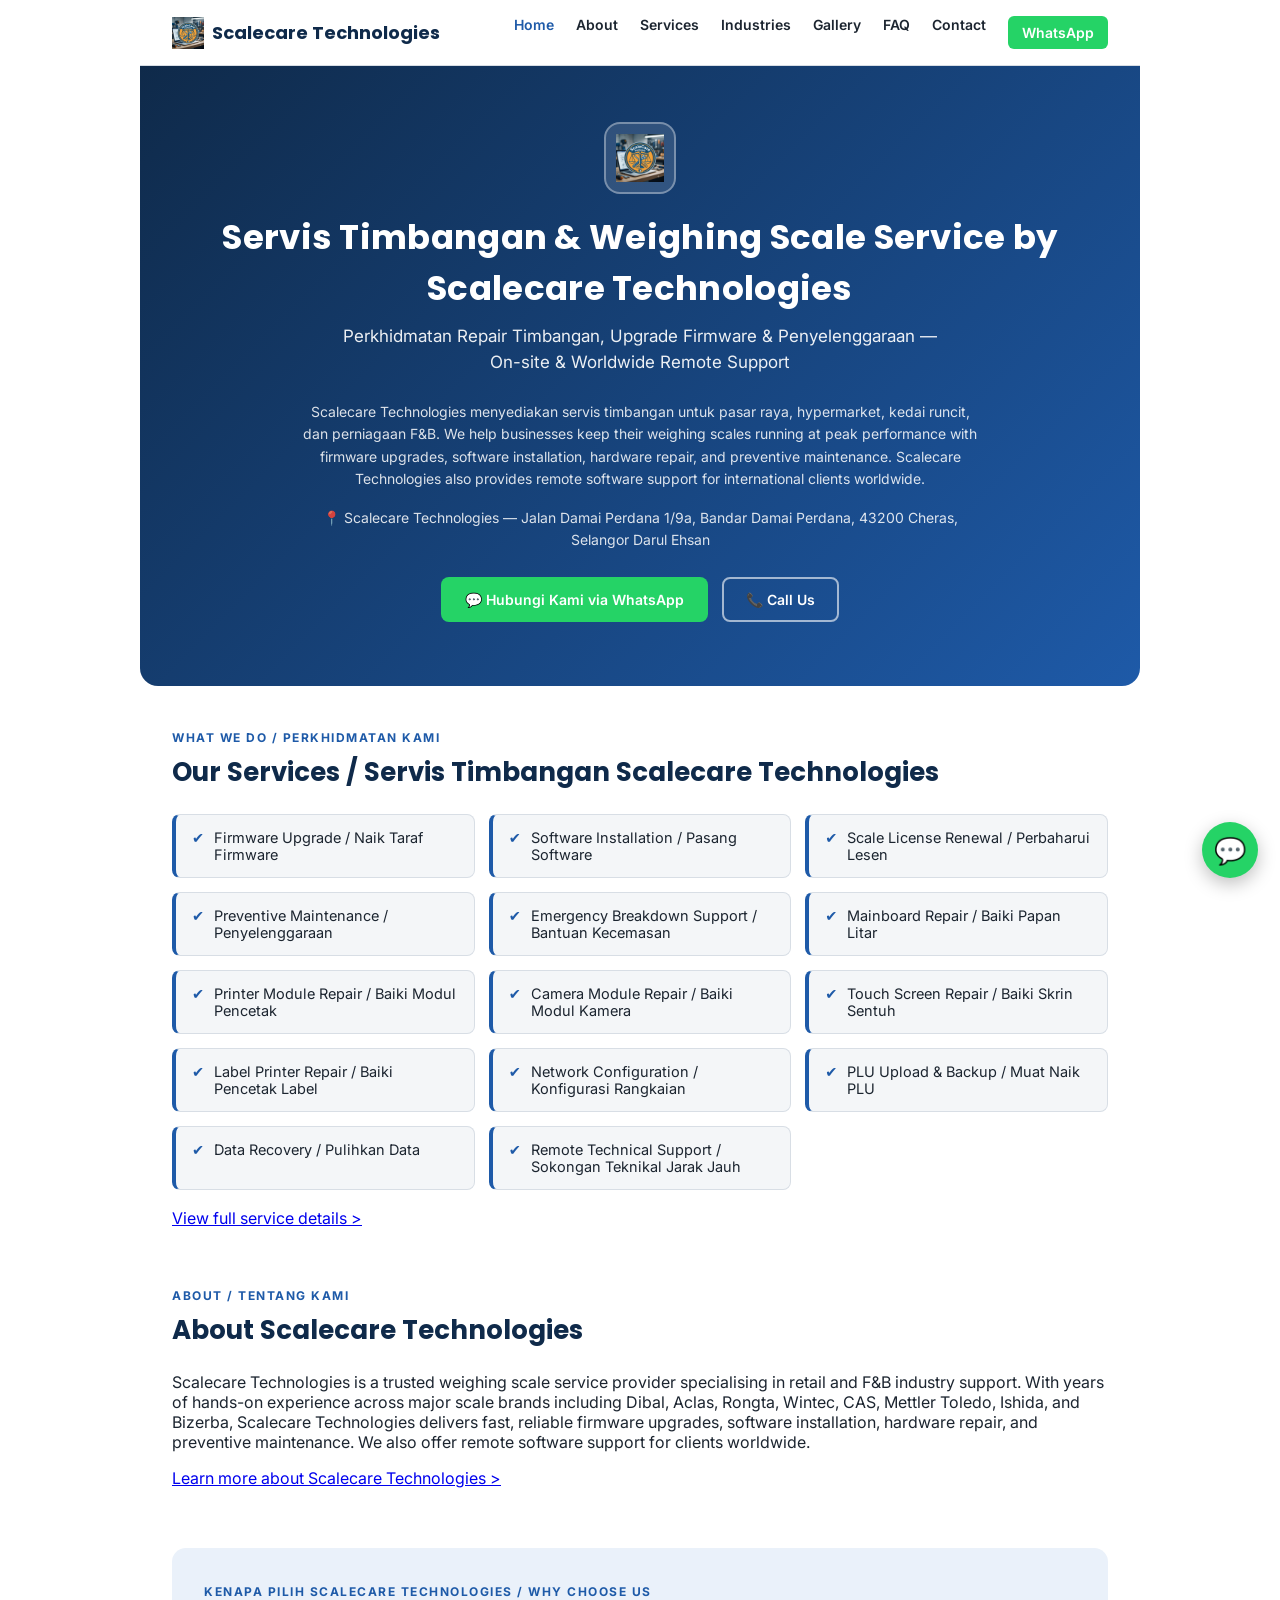
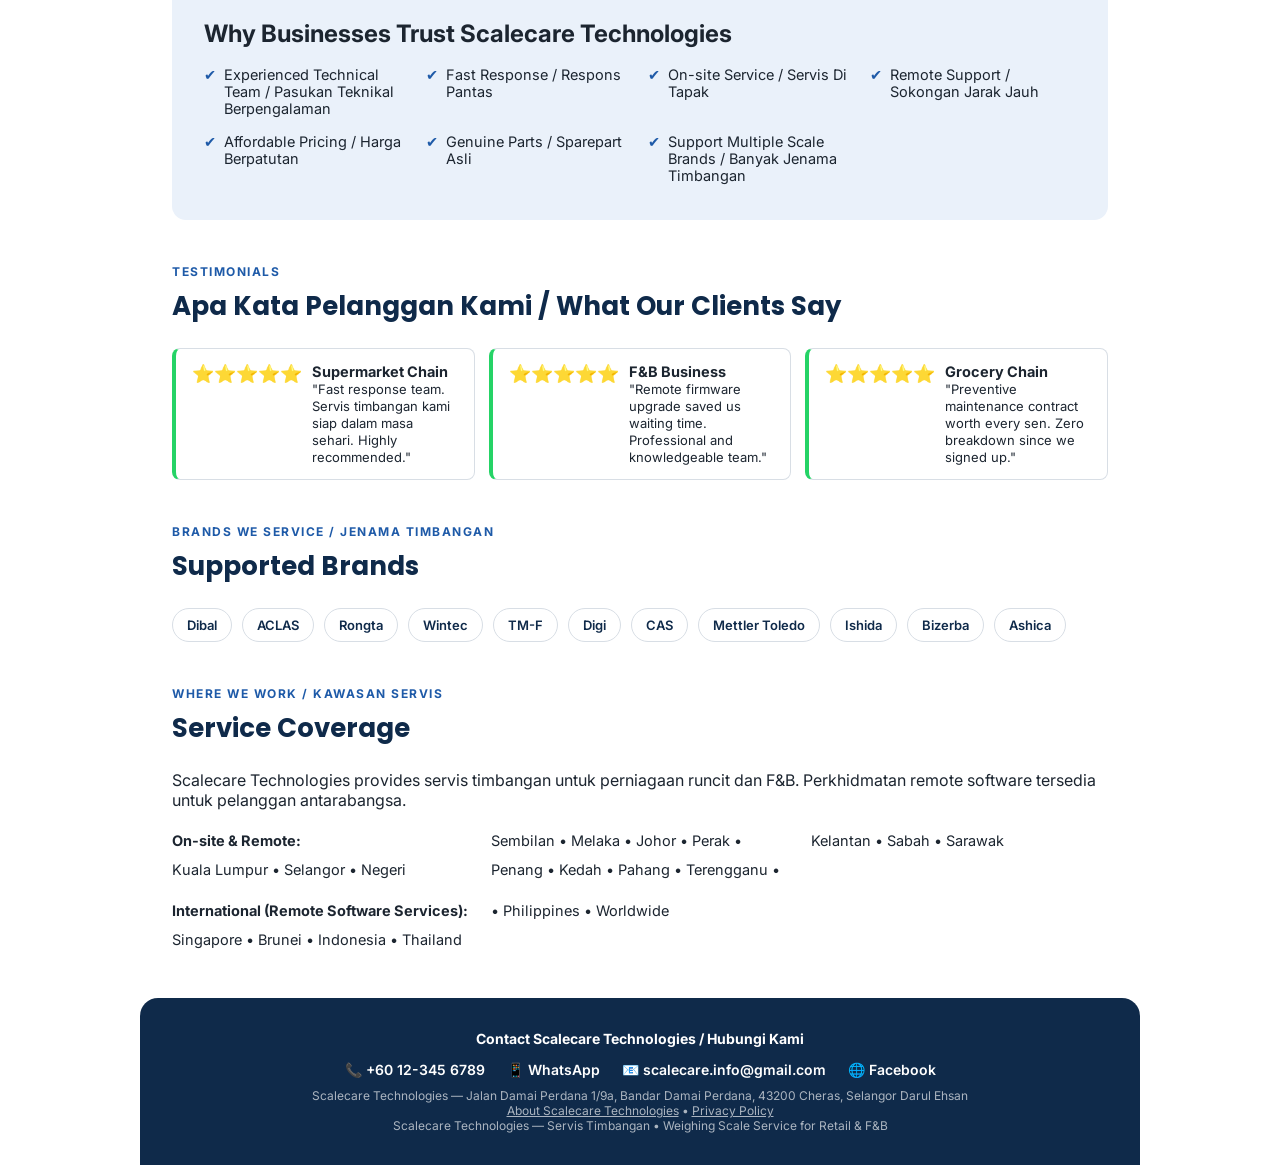
<file: index.html>
<!DOCTYPE html>
<html lang="en">
<head>
<!-- Google tag (gtag.js) -->
<script async src="https://www.googletagmanager.com/gtag/js?id=G-SDTGR3PHH9"></script>
<script>
  window.dataLayer = window.dataLayer || [];
  function gtag(){dataLayer.push(arguments);}
  gtag('js', new Date());
  gtag('config', 'G-SDTGR3PHH9');
</script>
<meta charset="UTF-8">
<meta name="viewport" content="width=device-width, initial-scale=1.0">
<title>Servis Timbangan | Weighing Scale Service &amp; Repair | Scalecare Technologies</title>
<meta name="description" content="Servis timbangan untuk pasar raya, kedai runcit &amp; F&B. Perkhidmatan repair timbangan, upgrade firmware, pasang software, kalibrasi &amp; penyelenggaraan oleh Scalecare Technologies. International remote support.">
<meta property="og:title" content="Servis Timbangan | Weighing Scale Service | Scalecare Technologies">
<meta property="og:description" content="Scalecare Technologies provides professional weighing scale service for retail &amp; F&B businesses. Firmware upgrade, repair, maintenance &amp; remote support worldwide.">
<meta property="og:type" content="website">
<meta property="og:url" content="https://myscalecare.thesoft.workers.dev/">
<meta property="og:image" content="https://myscalecare.thesoft.workers.dev/og-image.png">
<meta name="twitter:card" content="summary_large_image">
<link rel="canonical" href="https://myscalecare.thesoft.workers.dev/">
<link rel="stylesheet" href="styles.css">
<link rel="preconnect" href="https://fonts.googleapis.com">
<link rel="preconnect" href="https://fonts.gstatic.com" crossorigin>
<link href="https://fonts.googleapis.com/css2?family=Inter:wght@400;600;700&family=Poppins:wght@700&display=swap" rel="stylesheet">
<link rel="icon" type="image/svg+xml" href="img/logo.svg">
<link rel="apple-touch-icon" href="img/logo.svg">
<script type="application/ld+json">
{
  "@context": "https://schema.org",
  "@type": ["Organization", "LocalBusiness"],
  "name": "Scalecare Technologies",
  "image": "https://myscalecare.thesoft.workers.dev/og-image.png",
  "logo": "https://myscalecare.thesoft.workers.dev/img/logo.png",
  "telephone": "+60-12-345-6789",
  "email": "scalecare.info@gmail.com",
  "url": "https://myscalecare.thesoft.workers.dev",
    "address": {
    "@type": "PostalAddress",
    "streetAddress": "Jalan Damai Perdana 1/9a, Bandar Damai Perdana",
    "addressLocality": "Cheras",
    "addressRegion": "Selangor Darul Ehsan",
    "postalCode": "43200",
    "addressCountry": "MY"
  },
  "description": "Scalecare Technologies provides servis timbangan profesional untuk pasar raya, hypermarket, dan perniagaan F&B. Weighing scale service and remote software support worldwide.",
  "areaServed": ["MY", "SG", "BN", "ID", "TH"],
  "priceRange": "RM150 - RM2000",
  "openingHoursSpecification": [
    {
      "@type": "OpeningHoursSpecification",
      "dayOfWeek": ["Monday","Tuesday","Wednesday","Thursday","Friday"],
      "opens": "09:00",
      "closes": "18:00"
    }
  ],
  "sameAs": [
    "https://www.facebook.com/scalecarehub"
  ],
  "hasOfferCatalog": {
    "@type": "OfferCatalog",
    "name": "Weighing Scale Services",
    "itemListElement": [
      {"@type": "Offer","itemOffered": {"@type": "Service","name": "Firmware Upgrade"}},
      {"@type": "Offer","itemOffered": {"@type": "Service","name": "Software Installation"}},
      {"@type": "Offer","itemOffered": {"@type": "Service","name": "Scale License Renewal"}},
      {"@type": "Offer","itemOffered": {"@type": "Service","name": "Preventive Maintenance"}},
      {"@type": "Offer","itemOffered": {"@type": "Service","name": "Hardware Repair"}}
    ]
  }
}
</script>
<script type="application/ld+json">
{
  "@context": "https://schema.org",
  "@type": "WebSite",
  "name": "Scalecare Technologies",
  "url": "https://myscalecare.thesoft.workers.dev"
}
</script>
<script type="application/ld+json">
{
  "@context": "https://schema.org",
  "@type": "BreadcrumbList",
  "itemListElement": [
    {"@type": "ListItem","position": 1,"name": "Home","item": "https://myscalecare.thesoft.workers.dev/"}
  ]
}
</script>
</head>
<body>

<nav class="sch-topnav">
  <a class="sch-brand" href="index.html"><img src="img/logo.png" alt="Scalecare Technologies" class="sch-brand-logo"> Scalecare Technologies</a>
  <div class="sch-nav-links">
    <a href="index.html" class="active">Home</a>
    <a href="about.html">About</a>
    <a href="services.html">Services</a>
    <a href="industries.html">Industries</a>
    <a href="gallery.html">Gallery</a>
    <a href="faq.html">FAQ</a>
    <a href="contact.html">Contact</a>
    <a class="sch-nav-wa" href="https://wa.me/60123456789?text=Hi%20Scalecare%20Technologies%2C%20I%27d%20like%20to%20inquire%20about%20your%20weighing%20scale%20services." target="_blank" rel="noopener noreferrer">WhatsApp</a>
  </div>
</nav>

<div class="sch-wrap">

  <div class="sch-hero">
    <div class="sch-icon"><img src="img/logo.png" alt="Scalecare Technologies" class="sch-hero-logo"></div>
    <h1>Servis Timbangan &amp; Weighing Scale Service by Scalecare Technologies</h1>
    <p class="sch-sub">Perkhidmatan Repair Timbangan, Upgrade Firmware &amp; Penyelenggaraan &mdash; On-site &amp; Worldwide Remote Support</p>
    <p class="sch-lead">Scalecare Technologies menyediakan servis timbangan untuk pasar raya, hypermarket, kedai runcit, dan perniagaan F&amp;B. We help businesses keep their weighing scales running at peak performance with firmware upgrades, software installation, hardware repair, and preventive maintenance. Scalecare Technologies also provides remote software support for international clients worldwide.</p>
    <p class="sch-lead" style="margin-top:16px;">&#x1F4CD; Scalecare Technologies — Jalan Damai Perdana 1/9a, Bandar Damai Perdana, 43200 Cheras, Selangor Darul Ehsan</p>
    <div class="sch-cta-row">
      <a class="sch-btn sch-btn-primary" href="https://wa.me/60123456789?text=Hi%20Scalecare%20Technologies%2C%20I%27d%20like%20to%20inquire%20about%20your%20weighing%20scale%20services." target="_blank" rel="noopener noreferrer">&#x1F4AC; Hubungi Kami via WhatsApp</a>
      <a class="sch-btn sch-btn-outline" href="tel:+60123456789">&#x1F4DE; Call Us</a>
    </div>
  </div>

  <div class="sch-section">
    <div class="sch-eyebrow">What We Do / Perkhidmatan Kami</div>
    <h2>Our Services / Servis Timbangan Scalecare Technologies</h2>
    <div class="sch-grid">
      <div class="sch-card"><span class="chk">&#x2714;</span> Firmware Upgrade / Naik Taraf Firmware</div>
      <div class="sch-card"><span class="chk">&#x2714;</span> Software Installation / Pasang Software</div>
      <div class="sch-card"><span class="chk">&#x2714;</span> Scale License Renewal / Perbaharui Lesen</div>
      <div class="sch-card"><span class="chk">&#x2714;</span> Preventive Maintenance / Penyelenggaraan</div>
      <div class="sch-card"><span class="chk">&#x2714;</span> Emergency Breakdown Support / Bantuan Kecemasan</div>
      <div class="sch-card"><span class="chk">&#x2714;</span> Mainboard Repair / Baiki Papan Litar</div>
      <div class="sch-card"><span class="chk">&#x2714;</span> Printer Module Repair / Baiki Modul Pencetak</div>
      <div class="sch-card"><span class="chk">&#x2714;</span> Camera Module Repair / Baiki Modul Kamera</div>
      <div class="sch-card"><span class="chk">&#x2714;</span> Touch Screen Repair / Baiki Skrin Sentuh</div>
      <div class="sch-card"><span class="chk">&#x2714;</span> Label Printer Repair / Baiki Pencetak Label</div>
      <div class="sch-card"><span class="chk">&#x2714;</span> Network Configuration / Konfigurasi Rangkaian</div>
      <div class="sch-card"><span class="chk">&#x2714;</span> PLU Upload &amp; Backup / Muat Naik PLU</div>
      <div class="sch-card"><span class="chk">&#x2714;</span> Data Recovery / Pulihkan Data</div>
      <div class="sch-card"><span class="chk">&#x2714;</span> Remote Technical Support / Sokongan Teknikal Jarak Jauh</div>
    </div>
    <p style="margin-top:18px;"><a href="services.html">View full service details &gt;</a></p>
  </div>

  <div class="sch-section" style="padding-top:0;">
    <div class="sch-eyebrow">About / Tentang Kami</div>
    <h2>About Scalecare Technologies</h2>
    <p>Scalecare Technologies is a trusted weighing scale service provider specialising in retail and F&amp;B industry support. With years of hands-on experience across major scale brands including Dibal, Aclas, Rongta, Wintec, CAS, Mettler Toledo, Ishida, and Bizerba, Scalecare Technologies delivers fast, reliable firmware upgrades, software installation, hardware repair, and preventive maintenance. We also offer remote software support for clients worldwide.</p>
    <p><a href="about.html">Learn more about Scalecare Technologies &gt;</a></p>
  </div>

  <div class="sch-why">
    <div class="sch-eyebrow">Kenapa Pilih Scalecare Technologies / Why Choose Us</div>
    <h2 style="margin-bottom:0;">Why Businesses Trust Scalecare Technologies</h2>
    <div class="sch-why-grid">
      <div class="sch-why-item"><span>&#x2714;</span> Experienced Technical Team / Pasukan Teknikal Berpengalaman</div>
      <div class="sch-why-item"><span>&#x2714;</span> Fast Response / Respons Pantas</div>
      <div class="sch-why-item"><span>&#x2714;</span> On-site Service / Servis Di Tapak</div>
      <div class="sch-why-item"><span>&#x2714;</span> Remote Support / Sokongan Jarak Jauh</div>
      <div class="sch-why-item"><span>&#x2714;</span> Affordable Pricing / Harga Berpatutan</div>
      <div class="sch-why-item"><span>&#x2714;</span> Genuine Parts / Sparepart Asli</div>
      <div class="sch-why-item"><span>&#x2714;</span> Support Multiple Scale Brands / Banyak Jenama Timbangan</div>
    </div>
  </div>

  <div class="sch-section" style="padding-top:0;">
    <div class="sch-eyebrow">Testimonials</div>
    <h2>Apa Kata Pelanggan Kami / What Our Clients Say</h2>
    <div class="sch-grid">
      <div class="sch-card" style="border-left-color:var(--sch-whatsapp);background:#fff;">
        <span style="color:var(--sch-whatsapp);font-size:18px;">&#x2B50;&#x2B50;&#x2B50;&#x2B50;&#x2B50;</span>
        <div><strong>Supermarket Chain</strong><br><span style="font-size:13px;">"Fast response team. Servis timbangan kami siap dalam masa sehari. Highly recommended."</span></div>
      </div>
      <div class="sch-card" style="border-left-color:var(--sch-whatsapp);background:#fff;">
        <span style="color:var(--sch-whatsapp);font-size:18px;">&#x2B50;&#x2B50;&#x2B50;&#x2B50;&#x2B50;</span>
        <div><strong>F&amp;B Business</strong><br><span style="font-size:13px;">"Remote firmware upgrade saved us waiting time. Professional and knowledgeable team."</span></div>
      </div>
      <div class="sch-card" style="border-left-color:var(--sch-whatsapp);background:#fff;">
        <span style="color:var(--sch-whatsapp);font-size:18px;">&#x2B50;&#x2B50;&#x2B50;&#x2B50;&#x2B50;</span>
        <div><strong>Grocery Chain</strong><br><span style="font-size:13px;">"Preventive maintenance contract worth every sen. Zero breakdown since we signed up."</span></div>
      </div>
    </div>
  </div>

  <div class="sch-section" style="padding-top:0;">
    <div class="sch-eyebrow">Brands We Service / Jenama Timbangan</div>
    <h2>Supported Brands</h2>
    <div class="sch-brands">
      <span class="sch-pill">Dibal</span><span class="sch-pill">ACLAS</span><span class="sch-pill">Rongta</span>
      <span class="sch-pill">Wintec</span><span class="sch-pill">TM-F</span><span class="sch-pill">Digi</span>
      <span class="sch-pill">CAS</span><span class="sch-pill">Mettler Toledo</span><span class="sch-pill">Ishida</span>
      <span class="sch-pill">Bizerba</span><span class="sch-pill">Ashica</span>
    </div>
  </div>

  <div class="sch-section" style="padding-top:0;">
    <div class="sch-eyebrow">Where We Work / Kawasan Servis</div>
    <h2>Service Coverage</h2>
    <p>Scalecare Technologies provides servis timbangan untuk perniagaan runcit dan F&amp;B. Perkhidmatan remote software tersedia untuk pelanggan antarabangsa.</p>
    <div class="sch-coverage">
      <strong>On-site &amp; Remote:</strong><br>
      Kuala Lumpur &bull; Selangor &bull; Negeri Sembilan &bull; Melaka &bull; Johor &bull; Perak &bull; Penang &bull; Kedah &bull; Pahang &bull; Terengganu &bull; Kelantan &bull; Sabah &bull; Sarawak
    </div>
    <div class="sch-coverage" style="margin-top:12px;">
      <strong>International (Remote Software Services):</strong><br>
      Singapore &bull; Brunei &bull; Indonesia &bull; Thailand &bull; Philippines &bull; Worldwide
    </div>
  </div>

  <div class="sch-footer">
    <strong>Contact Scalecare Technologies / Hubungi Kami</strong>
    <div class="sch-contact-row">
      <a href="tel:+60123456789">&#x1F4DE; +60 12-345 6789</a>
      <a href="https://wa.me/60123456789?text=Hi%20Scalecare%20Technologies%2C%20I%27d%20like%20to%20inquire%20about%20your%20weighing%20scale%20services." target="_blank" rel="noopener noreferrer">&#x1F4F1; WhatsApp</a>
      <a href="mailto:scalecare.info@gmail.com">&#x1F4E7; scalecare.info@gmail.com</a>
      <a href="https://www.facebook.com/scalecarehub" target="_blank" rel="noopener noreferrer">&#x1F310; Facebook</a>
    </div>
    <div class="sch-fine">
      Scalecare Technologies — Jalan Damai Perdana 1/9a, Bandar Damai Perdana, 43200 Cheras, Selangor Darul Ehsan<br>
      <a href="about.html" style="color:#fff;text-decoration:underline;">About Scalecare Technologies</a> &bull;
      <a href="privacy.html" style="color:#fff;text-decoration:underline;">Privacy Policy</a><br>
      Scalecare Technologies &mdash; Servis Timbangan &bull; Weighing Scale Service for Retail &amp; F&amp;B
    </div>
  </div>
</div>

<a class="sch-wa-float" href="https://wa.me/60123456789?text=Hi%20Scalecare%20Technologies%2C%20I%27d%20like%20to%20inquire%20about%20your%20weighing%20scale%20services." target="_blank" rel="noopener noreferrer" title="Chat on WhatsApp">&#x1F4AC;</a>
</body>
</html>
</file>
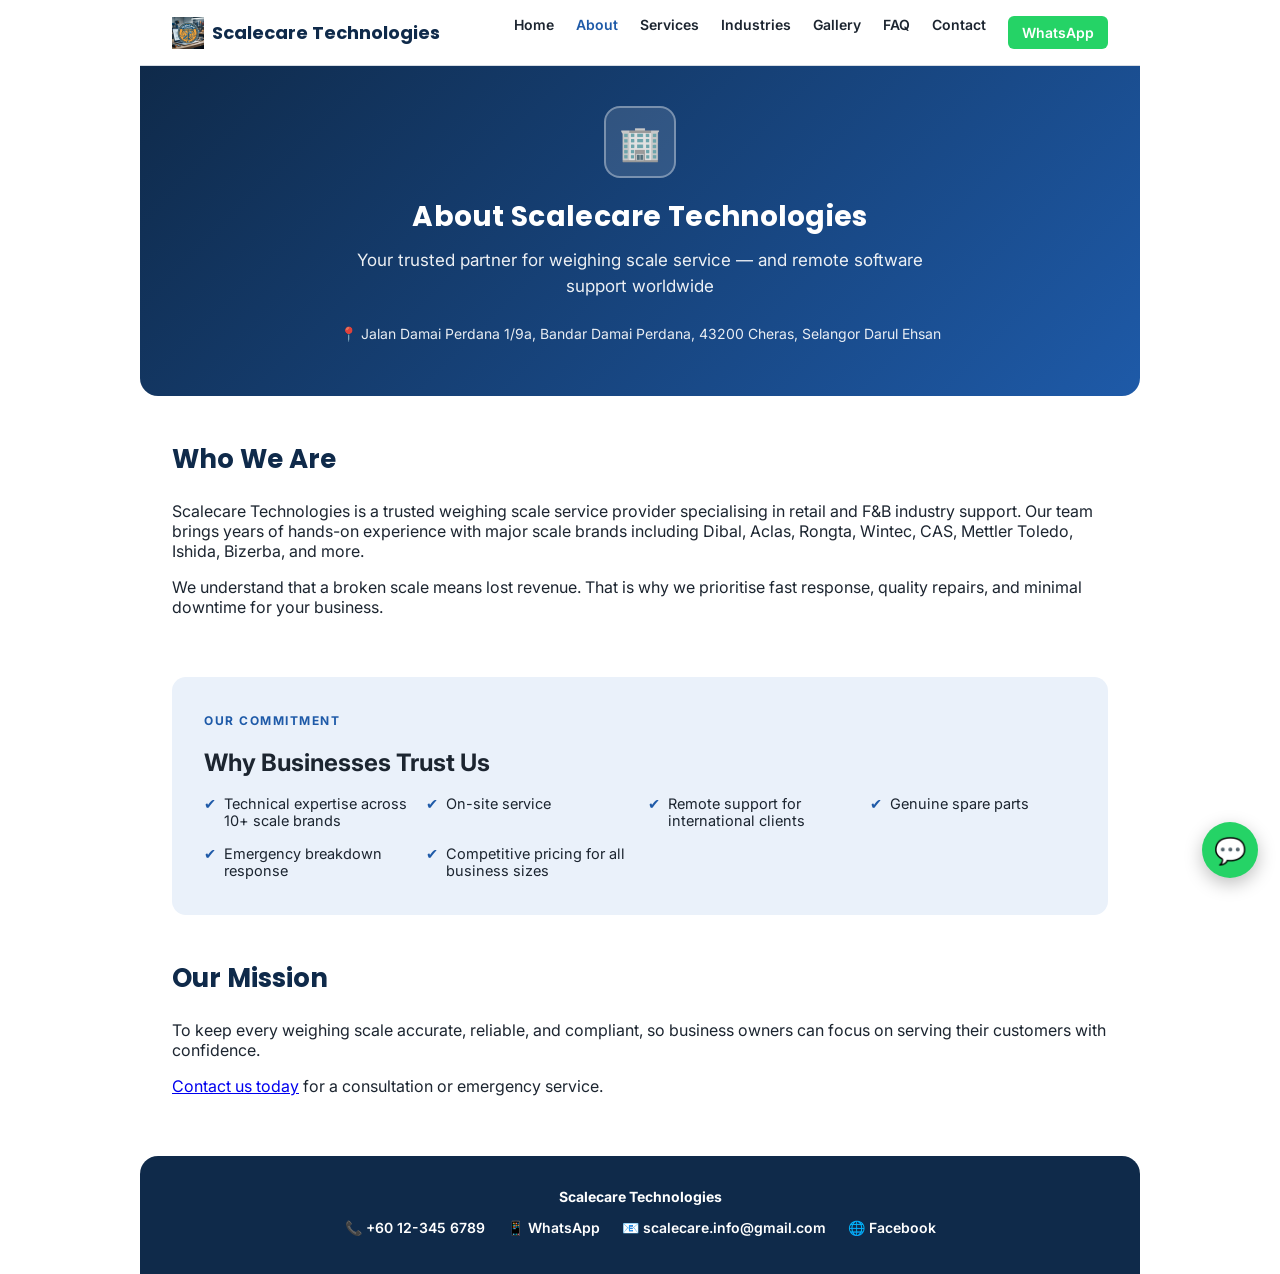
<file: about.html>
<!DOCTYPE html>
<html lang="en">
<head>
<!-- Google tag (gtag.js) -->
<script async src="https://www.googletagmanager.com/gtag/js?id=G-SDTGR3PHH9"></script>
<script>
  window.dataLayer = window.dataLayer || [];
  function gtag(){dataLayer.push(arguments);}
  gtag('js', new Date());
  gtag('config', 'G-SDTGR3PHH9');
</script>
<meta charset="UTF-8">
<meta name="viewport" content="width=device-width, initial-scale=1.0">
<title>About Us | Weighing Scale Service | Scalecare Technologies</title>
<meta name="description" content="About Scalecare Technologies — your trusted weighing scale service provider for retail and F&B businesses. Learn about our team, experience, and commitment to quality.">
<meta property="og:title" content="About Scalecare Technologies — Weighing Scale Service">
<meta property="og:description" content="Trusted weighing scale service for retail and F&B businesses and remote software support worldwide.">
<meta property="og:type" content="website">
<meta property="og:url" content="https://myscalecare.thesoft.workers.dev/about.html">
<meta property="og:image" content="https://myscalecare.thesoft.workers.dev/og-image.png">
<meta name="twitter:card" content="summary_large_image">
<link rel="canonical" href="https://myscalecare.thesoft.workers.dev/about.html">
<link rel="stylesheet" href="styles.css">
<link rel="preconnect" href="https://fonts.googleapis.com">
<link rel="preconnect" href="https://fonts.gstatic.com" crossorigin>
<link href="https://fonts.googleapis.com/css2?family=Inter:wght@400;600;700&family=Poppins:wght@700&display=swap" rel="stylesheet">
<link rel="icon" type="image/svg+xml" href="img/logo.svg">
<link rel="apple-touch-icon" href="img/logo.svg">
<script type="application/ld+json">
{
  "@context": "https://schema.org",
  "@type": "BreadcrumbList",
  "itemListElement": [
    {"@type": "ListItem","position": 1,"name": "Home","item": "https://myscalecare.thesoft.workers.dev/"},
    {"@type": "ListItem","position": 2,"name": "About","item": "https://myscalecare.thesoft.workers.dev/about.html"}
  ]
}
</script>
</head>
<body>

<nav class="sch-topnav">
  <a class="sch-brand" href="index.html"><img src="img/logo.png" alt="Scalecare Technologies" class="sch-brand-logo"> Scalecare Technologies</a>
  <div class="sch-nav-links">
    <a href="index.html">Home</a>
    <a href="about.html" class="active">About</a>
    <a href="services.html">Services</a>
    <a href="industries.html">Industries</a>
    <a href="gallery.html">Gallery</a>
    <a href="faq.html">FAQ</a>
    <a href="contact.html">Contact</a>
    <a class="sch-nav-wa" href="https://wa.me/60123456789?text=Hi%20Scalecare%20Technologies%2C%20I%27d%20like%20to%20inquire%20about%20your%20weighing%20scale%20services." target="_blank" rel="noopener noreferrer">WhatsApp</a>
  </div>
</nav>

<div class="sch-wrap">
  <div class="sch-hero" style="padding:40px 32px;">
    <div class="sch-icon">&#x1F3E2;</div>
    <h1 style="font-size:28px;">About Scalecare Technologies</h1>
    <p class="sch-sub">Your trusted partner for weighing scale service &mdash; and remote software support worldwide</p>
    <p style="font-size:14px;margin-top:14px;opacity:.9;">&#x1F4CD; Jalan Damai Perdana 1/9a, Bandar Damai Perdana, 43200 Cheras, Selangor Darul Ehsan</p>
  </div>

  <div class="sch-section">
    <h2>Who We Are</h2>
    <p>Scalecare Technologies is a trusted weighing scale service provider specialising in retail and F&amp;B industry support. Our team brings years of hands-on experience with major scale brands including Dibal, Aclas, Rongta, Wintec, CAS, Mettler Toledo, Ishida, Bizerba, and more.</p>
    <p>We understand that a broken scale means lost revenue. That is why we prioritise fast response, quality repairs, and minimal downtime for your business.</p>
  </div>

  <div class="sch-why">
    <div class="sch-eyebrow">Our Commitment</div>
    <h2 style="margin-bottom:0;">Why Businesses Trust Us</h2>
    <div class="sch-why-grid">
      <div class="sch-why-item"><span>&#x2714;</span> Technical expertise across 10+ scale brands</div>
      <div class="sch-why-item"><span>&#x2714;</span> On-site service</div>
      <div class="sch-why-item"><span>&#x2714;</span> Remote support for international clients</div>
      <div class="sch-why-item"><span>&#x2714;</span> Genuine spare parts</div>
      <div class="sch-why-item"><span>&#x2714;</span> Emergency breakdown response</div>
      <div class="sch-why-item"><span>&#x2714;</span> Competitive pricing for all business sizes</div>
    </div>
  </div>

  <div class="sch-section" style="padding-top:0;">
    <h2>Our Mission</h2>
    <p>To keep every weighing scale accurate, reliable, and compliant, so business owners can focus on serving their customers with confidence.</p>
    <p><a href="contact.html">Contact us today</a> for a consultation or emergency service.</p>
  </div>

  <div class="sch-footer">
    <strong>Scalecare Technologies</strong>
    <div class="sch-contact-row">
      <a href="tel:+60123456789">&#x1F4DE; +60 12-345 6789</a>
      <a href="https://wa.me/60123456789?text=Hi%20Scalecare%20Technologies%2C%20I%27d%20like%20to%20inquire%20about%20your%20weighing%20scale%20services." target="_blank" rel="noopener noreferrer">&#x1F4F1; WhatsApp</a>
      <a href="mailto:scalecare.info@gmail.com">&#x1F4E7; scalecare.info@gmail.com</a>
      <a href="https://www.facebook.com/scalecarehub" target="_blank" rel="noopener noreferrer">&#x1F310; Facebook</a>
    </div>
  </div>
</div>
<a class="sch-wa-float" href="https://wa.me/60123456789?text=Hi%20Scalecare%20Technologies%2C%20I%27d%20like%20to%20inquire%20about%20your%20weighing%20scale%20services." target="_blank" rel="noopener noreferrer" title="Chat on WhatsApp">&#x1F4AC;</a>
</body>
</html>
</file>
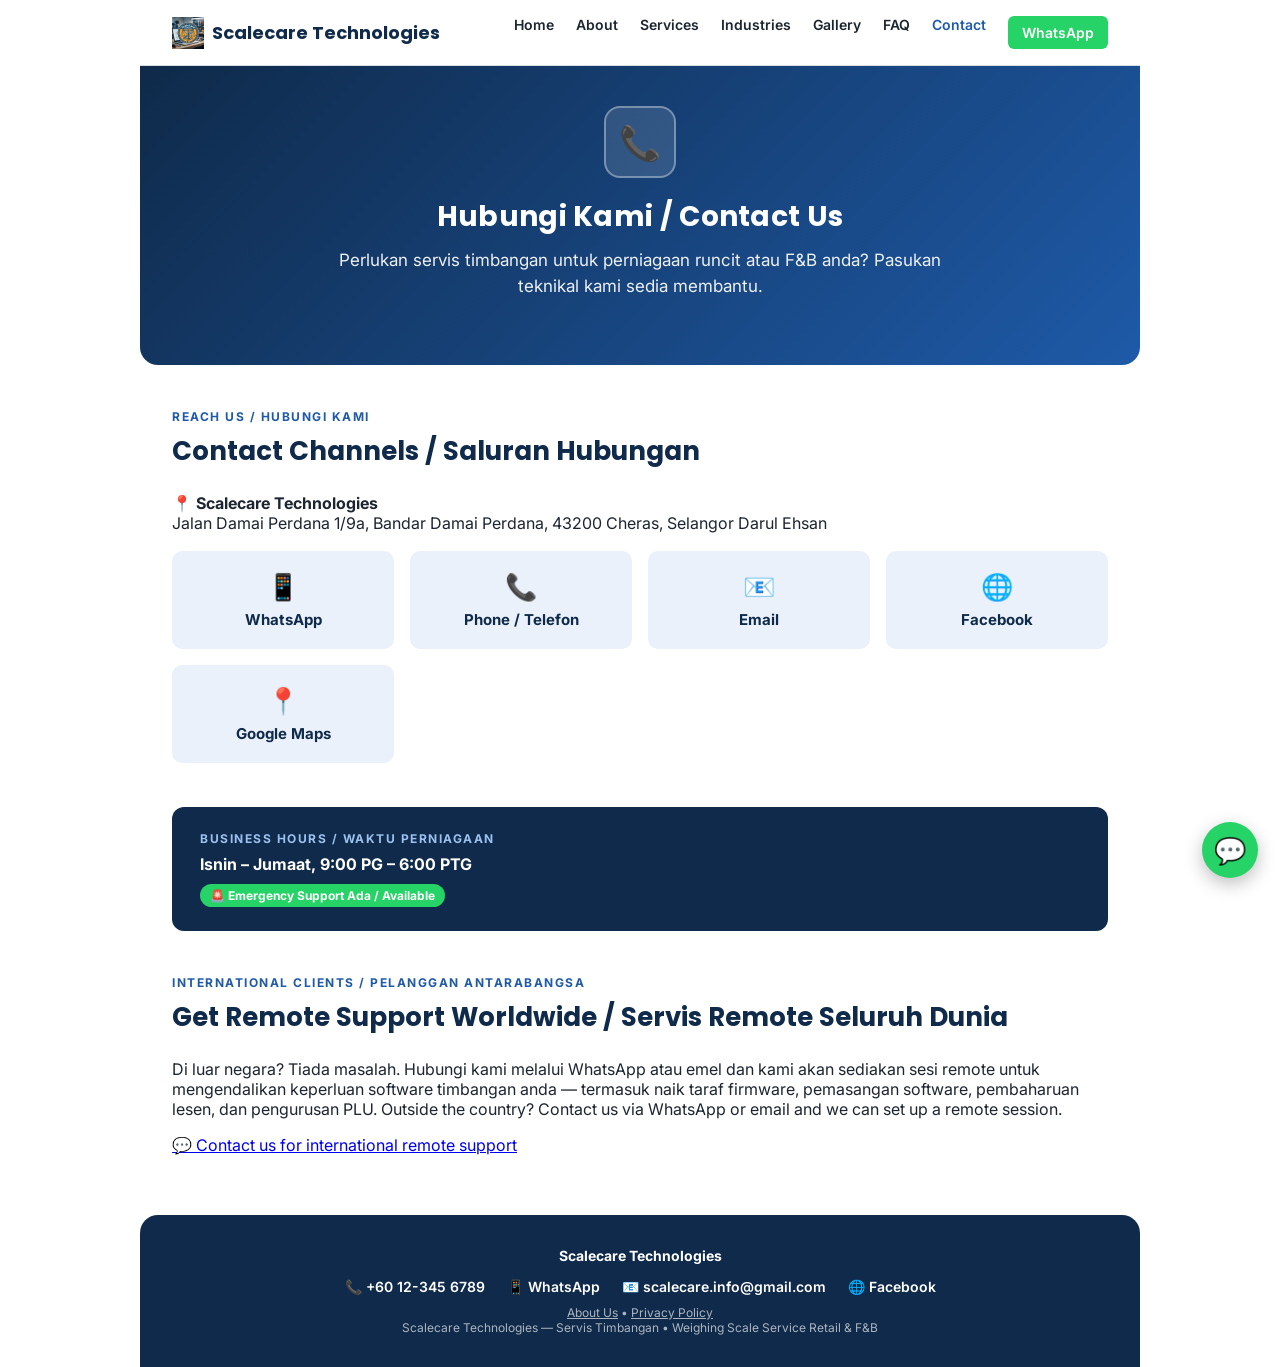
<file: contact.html>
<!DOCTYPE html>
<html lang="en">
<head>
<!-- Google tag (gtag.js) -->
<script async src="https://www.googletagmanager.com/gtag/js?id=G-SDTGR3PHH9"></script>
<script>
  window.dataLayer = window.dataLayer || [];
  function gtag(){dataLayer.push(arguments);}
  gtag('js', new Date());
  gtag('config', 'G-SDTGR3PHH9');
</script>
<meta charset="UTF-8">
<meta name="viewport" content="width=device-width, initial-scale=1.0">
<title>Hubungi Kami | Servis Timbangan | Scalecare Technologies</title>
<meta name="description" content="Hubungi Scalecare Technologies untuk servis timbangan. Contact us via WhatsApp, phone, or email. Servis timbangan untuk perniagaan runcit &amp; F&B. Remote support worldwide. Waktu perniagaan Isnin-Jumaat 9pg-6ptg.">
<meta property="og:title" content="Contact Scalecare Technologies | Weighing Scale Service">
<meta property="og:description" content="Contact us for weighing scale service and remote support worldwide. WhatsApp, phone, or email.">
<meta property="og:type" content="website">
<meta property="og:url" content="https://myscalecare.thesoft.workers.dev/contact.html">
<meta property="og:image" content="https://myscalecare.thesoft.workers.dev/og-image.png">
<meta name="twitter:card" content="summary_large_image">
<link rel="canonical" href="https://myscalecare.thesoft.workers.dev/contact.html">
<link rel="stylesheet" href="styles.css">
<link rel="preconnect" href="https://fonts.googleapis.com">
<link rel="preconnect" href="https://fonts.gstatic.com" crossorigin>
<link href="https://fonts.googleapis.com/css2?family=Inter:wght@400;600;700&family=Poppins:wght@700&display=swap" rel="stylesheet">
<link rel="icon" type="image/svg+xml" href="img/logo.svg">
<link rel="apple-touch-icon" href="img/logo.svg">
<script type="application/ld+json">
{
  "@context": "https://schema.org",
  "@type": "BreadcrumbList",
  "itemListElement": [
    {"@type": "ListItem","position": 1,"name": "Home","item": "https://myscalecare.thesoft.workers.dev/"},
    {"@type": "ListItem","position": 2,"name": "Contact","item": "https://myscalecare.thesoft.workers.dev/contact.html"}
  ]
}
</script>
</head>
<body>

<nav class="sch-topnav">
  <a class="sch-brand" href="index.html"><img src="img/logo.png" alt="Scalecare Technologies" class="sch-brand-logo"> Scalecare Technologies</a>
  <div class="sch-nav-links">
    <a href="index.html">Home</a>
    <a href="about.html">About</a>
    <a href="services.html">Services</a>
    <a href="industries.html">Industries</a>
    <a href="gallery.html">Gallery</a>
    <a href="faq.html">FAQ</a>
    <a href="contact.html" class="active">Contact</a>
    <a class="sch-nav-wa" href="https://wa.me/60123456789?text=Hi%20Scalecare%20Technologies%2C%20I%27d%20like%20to%20inquire%20about%20your%20weighing%20scale%20services." target="_blank" rel="noopener noreferrer">WhatsApp</a>
  </div>
</nav>

<div class="sch-wrap">
  <div class="sch-hero" style="padding:40px 32px;">
    <div class="sch-icon">&#x1F4DE;</div>
    <h1 style="font-size:28px;">Hubungi Kami / Contact Us</h1>
    <p class="sch-sub">Perlukan servis timbangan untuk perniagaan runcit atau F&amp;B anda? Pasukan teknikal kami sedia membantu.</p>
  </div>

  <div class="sch-section">
    <div class="sch-eyebrow">Reach Us / Hubungi Kami</div>
    <h2>Contact Channels / Saluran Hubungan</h2>
    <p style="margin-bottom:18px;"><strong>&#x1F4CD; Scalecare Technologies</strong><br>Jalan Damai Perdana 1/9a, Bandar Damai Perdana, 43200 Cheras, Selangor Darul Ehsan</p>
    <div class="sch-contact-grid">
      <a class="sch-contact-card" href="https://wa.me/60123456789?text=Hi%20Scalecare%20Technologies%2C%20I%27d%20like%20to%20inquire%20about%20your%20weighing%20scale%20services." target="_blank" rel="noopener noreferrer"><span class="ic">&#x1F4F1;</span>WhatsApp</a>
      <a class="sch-contact-card" href="tel:+60123456789"><span class="ic">&#x1F4DE;</span>Phone / Telefon</a>
      <a class="sch-contact-card" href="mailto:scalecare.info@gmail.com"><span class="ic">&#x1F4E7;</span>Email</a>
      <a class="sch-contact-card" href="https://www.facebook.com/scalecarehub" target="_blank" rel="noopener noreferrer"><span class="ic">&#x1F310;</span>Facebook</a>
      <a class="sch-contact-card" href="https://www.google.com/maps/search/?api=1&query=Scalecare+Technologies" target="_blank" rel="noopener noreferrer"><span class="ic">&#x1F4CD;</span>Google Maps</a>
    </div>
  </div>

  <div class="sch-hours">
    <div class="sch-eyebrow" style="color:#9CC1F0;">Business Hours / Waktu Perniagaan</div>
    <div style="font-size:16px;font-weight:700;">Isnin &ndash; Jumaat, 9:00 PG &ndash; 6:00 PTG</div>
    <div class="badge">&#x1F6A8; Emergency Support Ada / Available</div>
  </div>

  <div class="sch-section" style="padding-top:0;">
    <div class="sch-eyebrow">International Clients / Pelanggan Antarabangsa</div>
    <h2>Get Remote Support Worldwide / Servis Remote Seluruh Dunia</h2>
    <p>Di luar negara? Tiada masalah. Hubungi kami melalui WhatsApp atau emel dan kami akan sediakan sesi remote untuk mengendalikan keperluan software timbangan anda &mdash; termasuk naik taraf firmware, pemasangan software, pembaharuan lesen, dan pengurusan PLU. Outside the country? Contact us via WhatsApp or email and we can set up a remote session.</p>
    <p><a href="https://wa.me/60123456789?text=Hi%20Scalecare%2C%20I%20need%20remote%20support%20internationally." target="_blank" rel="noopener noreferrer">&#x1F4AC; Contact us for international remote support</a></p>
  </div>

  <div class="sch-footer">
    <strong>Scalecare Technologies</strong>
    <div class="sch-contact-row">
      <a href="tel:+60123456789">&#x1F4DE; +60 12-345 6789</a>
      <a href="https://wa.me/60123456789?text=Hi%20Scalecare%20Technologies%2C%20I%27d%20like%20to%20inquire%20about%20your%20weighing%20scale%20services." target="_blank" rel="noopener noreferrer">&#x1F4F1; WhatsApp</a>
      <a href="mailto:scalecare.info@gmail.com">&#x1F4E7; scalecare.info@gmail.com</a>
      <a href="https://www.facebook.com/scalecarehub" target="_blank" rel="noopener noreferrer">&#x1F310; Facebook</a>
    </div>
    <div class="sch-fine">
      <a href="about.html" style="color:#fff;text-decoration:underline;">About Us</a> &bull;
      <a href="privacy.html" style="color:#fff;text-decoration:underline;">Privacy Policy</a><br>
      Scalecare Technologies &mdash; Servis Timbangan &bull; Weighing Scale Service Retail &amp; F&amp;B
    </div>
  </div>
</div>
<a class="sch-wa-float" href="https://wa.me/60123456789?text=Hi%20Scalecare%20Technologies%2C%20I%27d%20like%20to%20inquire%20about%20your%20weighing%20scale%20services." target="_blank" rel="noopener noreferrer" title="Chat on WhatsApp">&#x1F4AC;</a>
</body>
</html>
</file>
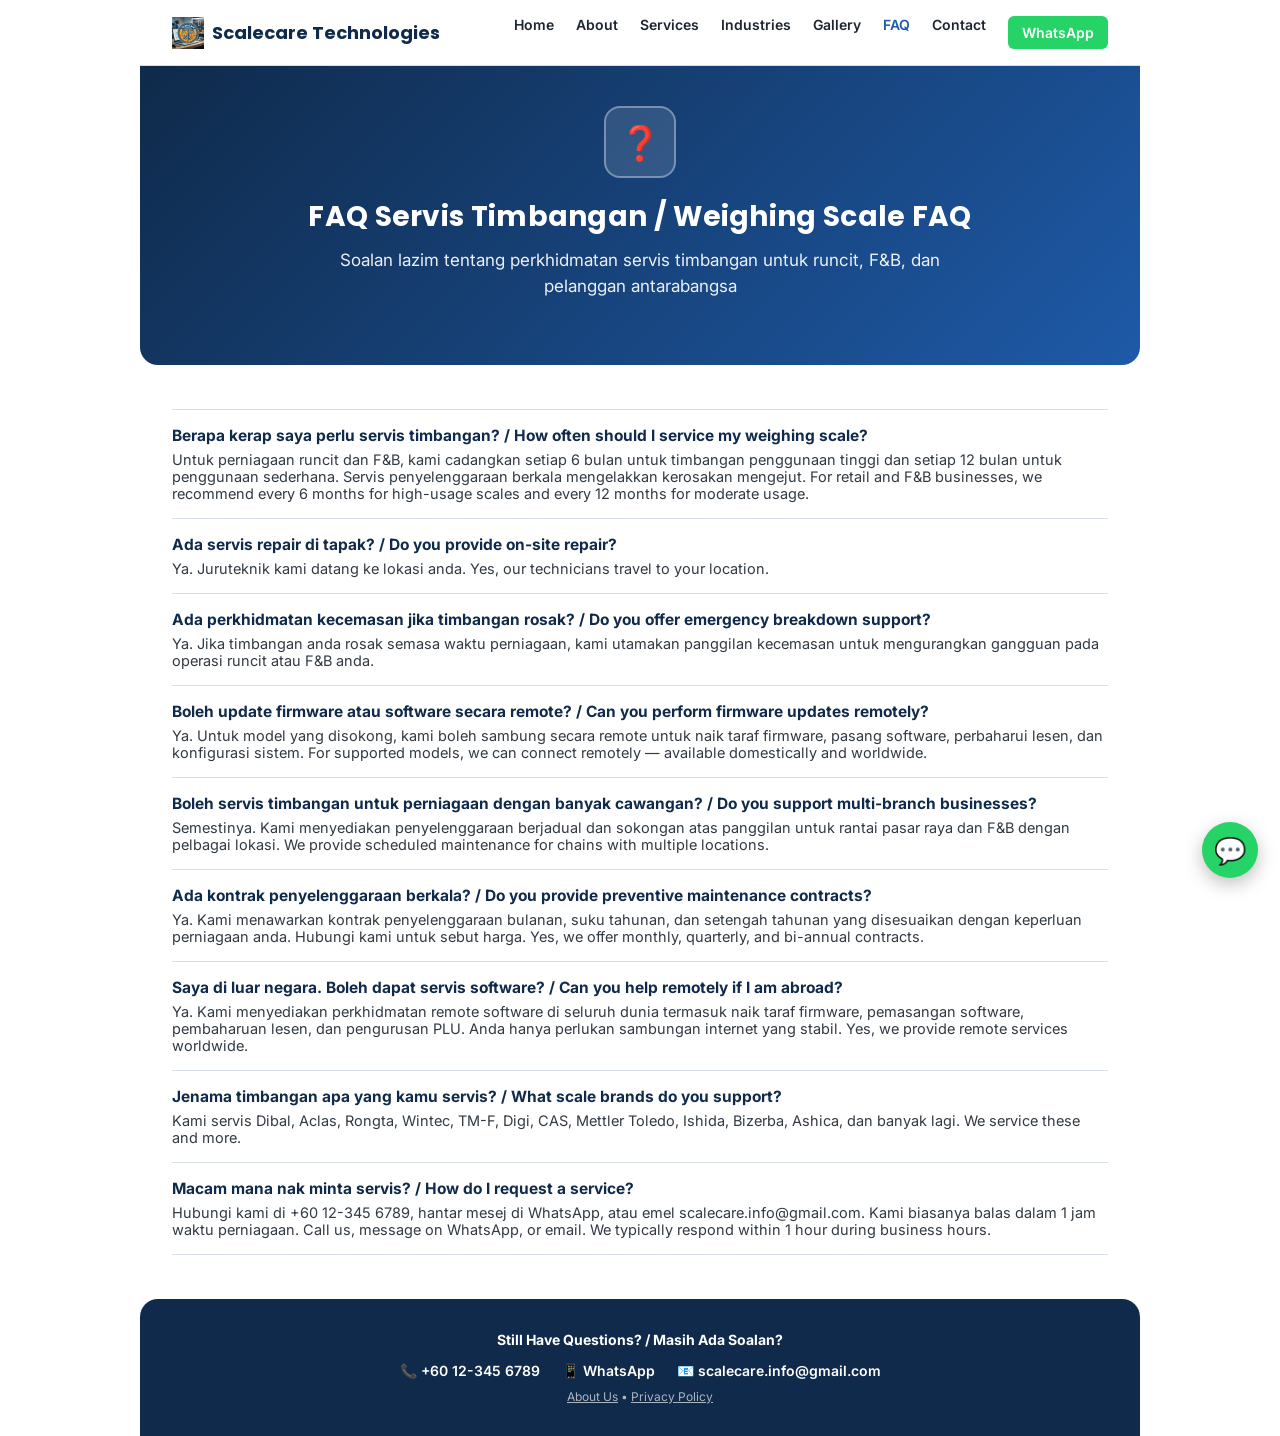
<file: faq.html>
<!DOCTYPE html>
<html lang="en">
<head>
<!-- Google tag (gtag.js) -->
<script async src="https://www.googletagmanager.com/gtag/js?id=G-SDTGR3PHH9"></script>
<script>
  window.dataLayer = window.dataLayer || [];
  function gtag(){dataLayer.push(arguments);}
  gtag('js', new Date());
  gtag('config', 'G-SDTGR3PHH9');
</script>
<meta charset="UTF-8">
<meta name="viewport" content="width=device-width, initial-scale=1.0">
<title>FAQ Servis Timbangan | Weighing Scale FAQ | Scalecare Technologies</title>
<meta name="description" content="Soalan lazim tentang servis timbangan untuk perniagaan runcit dan F&B. Ketahui kekerapan servis, repair di tapak, sokongan remote, kontrak penyelenggaraan, dan perkhidmatan antarabangsa.">
<meta property="og:title" content="FAQ — Weighing Scale Service | Scalecare Technologies">
<meta property="og:description" content="Frequently asked questions about weighing scale service for retail and F&B businesses. Learn about servicing, repairs, remote support &amp; international services.">
<meta property="og:type" content="website">
<meta property="og:url" content="https://myscalecare.thesoft.workers.dev/faq.html">
<meta property="og:image" content="https://myscalecare.thesoft.workers.dev/og-image.png">
<meta name="twitter:card" content="summary_large_image">
<link rel="canonical" href="https://myscalecare.thesoft.workers.dev/faq.html">
<link rel="stylesheet" href="styles.css">
<link rel="preconnect" href="https://fonts.googleapis.com">
<link rel="preconnect" href="https://fonts.gstatic.com" crossorigin>
<link href="https://fonts.googleapis.com/css2?family=Inter:wght@400;600;700&family=Poppins:wght@700&display=swap" rel="stylesheet">
<link rel="icon" type="image/svg+xml" href="img/logo.svg">
<link rel="apple-touch-icon" href="img/logo.svg">
<script type="application/ld+json">
{
  "@context": "https://schema.org",
  "@graph": [
    {
      "@type": "BreadcrumbList",
      "itemListElement": [
        {"@type": "ListItem","position": 1,"name": "Home","item": "https://myscalecare.thesoft.workers.dev/"},
        {"@type": "ListItem","position": 2,"name": "FAQ","item": "https://myscalecare.thesoft.workers.dev/faq.html"}
      ]
    },
    {
      "@type": "FAQPage",
      "mainEntity": [
        {
          "@type": "Question",
          "name": "Berapa kerap saya perlu servis timbangan? / How often should I service my weighing scale?",
          "acceptedAnswer": {
            "@type": "Answer",
            "text": "Untuk perniagaan runcit dan F&B, kami cadangkan setiap 6 bulan untuk timbangan penggunaan tinggi dan setiap 12 bulan untuk penggunaan sederhana. For retail and F&B businesses, we recommend every 6 months for high-usage scales and every 12 months for moderate usage."
          }
        },
        {
          "@type": "Question",
          "name": "Ada servis repair di tapak? / Do you provide on-site repair?",
          "acceptedAnswer": {
            "@type": "Answer",
            "text": "Ya. Juruteknik kami datang ke lokasi anda. Yes, our technicians travel to your location."
          }
        },
        {
          "@type": "Question",
          "name": "Ada perkhidmatan kecemasan jika timbangan rosak? / Do you offer emergency breakdown support?",
          "acceptedAnswer": {
            "@type": "Answer",
            "text": "Ya. Jika timbangan anda rosak semasa waktu perniagaan, kami utamakan panggilan kecemasan. Yes, we prioritise emergency calls during business hours."
          }
        },
        {
          "@type": "Question",
          "name": "Boleh update firmware atau software secara remote? / Can you perform firmware updates remotely?",
          "acceptedAnswer": {
            "@type": "Answer",
            "text": "Ya. Untuk model yang disokong, kami boleh sambung secara remote. For supported models, we can connect remotely available domestically and worldwide."
          }
        },
        {
          "@type": "Question",
          "name": "Ada kontrak penyelenggaraan berkala? / Do you provide preventive maintenance contracts?",
          "acceptedAnswer": {
            "@type": "Answer",
            "text": "Ya. Kami menawarkan kontrak penyelenggaraan bulanan, suku tahunan, dan setengah tahunan. Yes, we offer monthly, quarterly, and bi-annual contracts."
          }
        },
        {
          "@type": "Question",
          "name": "Saya di luar negara. Boleh dapat servis software? / Can you help remotely if I am abroad?",
          "acceptedAnswer": {
            "@type": "Answer",
            "text": "Ya. Kami menyediakan perkhidmatan remote software di seluruh dunia. Yes, we provide remote software services worldwide."
          }
        },
        {
          "@type": "Question",
          "name": "Jenama timbangan apa yang kamu servis? / What scale brands do you support?",
          "acceptedAnswer": {
            "@type": "Answer",
            "text": "Kami servis Dibal, Aclas, Rongta, Wintec, TM-F, Digi, CAS, Mettler Toledo, Ishida, Bizerba, Ashica, dan banyak lagi. We service these and more."
          }
        }
      ]
    }
  ]
}
</script>
</head>
<body>

<nav class="sch-topnav">
  <a class="sch-brand" href="index.html"><img src="img/logo.png" alt="Scalecare Technologies" class="sch-brand-logo"> Scalecare Technologies</a>
  <div class="sch-nav-links">
    <a href="index.html">Home</a>
    <a href="about.html">About</a>
    <a href="services.html">Services</a>
    <a href="industries.html">Industries</a>
    <a href="gallery.html">Gallery</a>
    <a href="faq.html" class="active">FAQ</a>
    <a href="contact.html">Contact</a>
    <a class="sch-nav-wa" href="https://wa.me/60123456789?text=Hi%20Scalecare%20Technologies%2C%20I%27d%20like%20to%20inquire%20about%20your%20weighing%20scale%20services." target="_blank" rel="noopener noreferrer">WhatsApp</a>
  </div>
</nav>

<div class="sch-wrap">
  <div class="sch-hero" style="padding:40px 32px;">
    <div class="sch-icon">&#x2753;</div>
    <h1 style="font-size:28px;">FAQ Servis Timbangan / Weighing Scale FAQ</h1>
    <p class="sch-sub">Soalan lazim tentang perkhidmatan servis timbangan untuk runcit, F&amp;B, dan pelanggan antarabangsa</p>
  </div>

  <div class="sch-section">
    <div class="sch-faq-item">
      <div class="sch-faq-q">Berapa kerap saya perlu servis timbangan? / How often should I service my weighing scale?</div>
      <div class="sch-faq-a">Untuk perniagaan runcit dan F&amp;B, kami cadangkan setiap 6 bulan untuk timbangan penggunaan tinggi dan setiap 12 bulan untuk penggunaan sederhana. Servis penyelenggaraan berkala mengelakkan kerosakan mengejut. For retail and F&amp;B businesses, we recommend every 6 months for high-usage scales and every 12 months for moderate usage.</div>
    </div>
    <div class="sch-faq-item">
      <div class="sch-faq-q">Ada servis repair di tapak? / Do you provide on-site repair?</div>
      <div class="sch-faq-a">Ya. Juruteknik kami datang ke lokasi anda. Yes, our technicians travel to your location.</div>
    </div>
    <div class="sch-faq-item">
      <div class="sch-faq-q">Ada perkhidmatan kecemasan jika timbangan rosak? / Do you offer emergency breakdown support?</div>
      <div class="sch-faq-a">Ya. Jika timbangan anda rosak semasa waktu perniagaan, kami utamakan panggilan kecemasan untuk mengurangkan gangguan pada operasi runcit atau F&amp;B anda.</div>
    </div>
    <div class="sch-faq-item">
      <div class="sch-faq-q">Boleh update firmware atau software secara remote? / Can you perform firmware updates remotely?</div>
      <div class="sch-faq-a">Ya. Untuk model yang disokong, kami boleh sambung secara remote untuk naik taraf firmware, pasang software, perbaharui lesen, dan konfigurasi sistem. For supported models, we can connect remotely &mdash; available domestically and worldwide.</div>
    </div>
    <div class="sch-faq-item">
      <div class="sch-faq-q">Boleh servis timbangan untuk perniagaan dengan banyak cawangan? / Do you support multi-branch businesses?</div>
      <div class="sch-faq-a">Semestinya. Kami menyediakan penyelenggaraan berjadual dan sokongan atas panggilan untuk rantai pasar raya dan F&amp;B dengan pelbagai lokasi. We provide scheduled maintenance for chains with multiple locations.</div>
    </div>
    <div class="sch-faq-item">
      <div class="sch-faq-q">Ada kontrak penyelenggaraan berkala? / Do you provide preventive maintenance contracts?</div>
      <div class="sch-faq-a">Ya. Kami menawarkan kontrak penyelenggaraan bulanan, suku tahunan, dan setengah tahunan yang disesuaikan dengan keperluan perniagaan anda. Hubungi kami untuk sebut harga. Yes, we offer monthly, quarterly, and bi-annual contracts.</div>
    </div>
    <div class="sch-faq-item">
      <div class="sch-faq-q">Saya di luar negara. Boleh dapat servis software? / Can you help remotely if I am abroad?</div>
      <div class="sch-faq-a">Ya. Kami menyediakan perkhidmatan remote software di seluruh dunia termasuk naik taraf firmware, pemasangan software, pembaharuan lesen, dan pengurusan PLU. Anda hanya perlukan sambungan internet yang stabil. Yes, we provide remote services worldwide.</div>
    </div>
    <div class="sch-faq-item">
      <div class="sch-faq-q">Jenama timbangan apa yang kamu servis? / What scale brands do you support?</div>
      <div class="sch-faq-a">Kami servis Dibal, Aclas, Rongta, Wintec, TM-F, Digi, CAS, Mettler Toledo, Ishida, Bizerba, Ashica, dan banyak lagi. We service these and more.</div>
    </div>
    <div class="sch-faq-item">
      <div class="sch-faq-q">Macam mana nak minta servis? / How do I request a service?</div>
      <div class="sch-faq-a">Hubungi kami di +60 12-345 6789, hantar mesej di WhatsApp, atau emel scalecare.info@gmail.com. Kami biasanya balas dalam 1 jam waktu perniagaan. Call us, message on WhatsApp, or email. We typically respond within 1 hour during business hours.</div>
    </div>
  </div>

  <div class="sch-footer">
    <strong>Still Have Questions? / Masih Ada Soalan?</strong>
    <div class="sch-contact-row">
      <a href="tel:+60123456789">&#x1F4DE; +60 12-345 6789</a>
      <a href="https://wa.me/60123456789?text=Hi%20Scalecare%20Technologies%2C%20I%20have%20a%20question%20about%20your%20weighing%20scale%20services." target="_blank" rel="noopener noreferrer">&#x1F4F1; WhatsApp</a>
      <a href="mailto:scalecare.info@gmail.com">&#x1F4E7; scalecare.info@gmail.com</a>
    </div>
    <div class="sch-fine">
      <a href="about.html" style="color:#fff;text-decoration:underline;">About Us</a> &bull;
      <a href="privacy.html" style="color:#fff;text-decoration:underline;">Privacy Policy</a>
    </div>
  </div>
</div>
<a class="sch-wa-float" href="https://wa.me/60123456789?text=Hi%20Scalecare%20Technologies%2C%20I%27d%20like%20to%20inquire%20about%20your%20weighing%20scale%20services." target="_blank" rel="noopener noreferrer" title="Chat on WhatsApp">&#x1F4AC;</a>
</body>
</html>
</file>
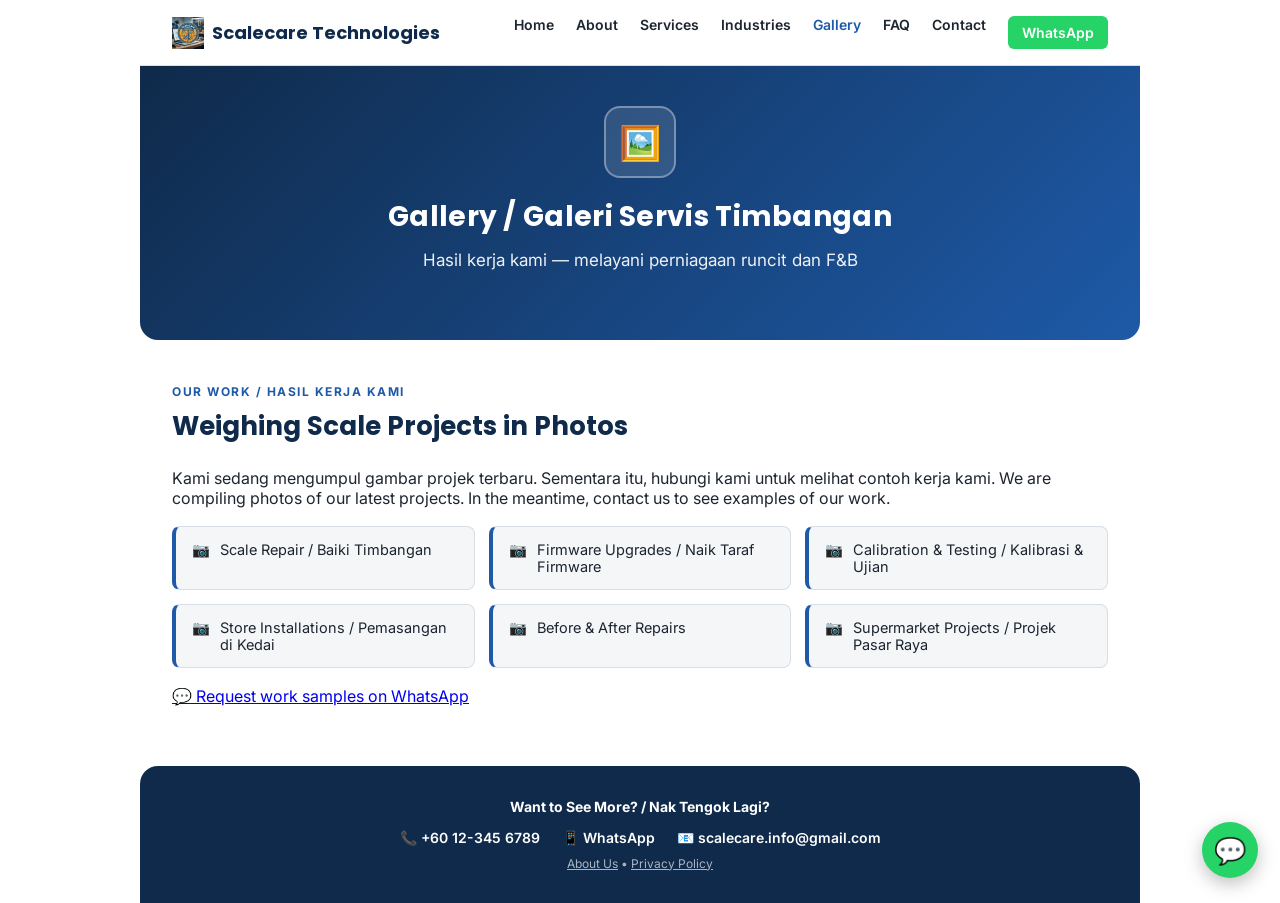
<file: gallery.html>
<!DOCTYPE html>
<html lang="en">
<head>
<!-- Google tag (gtag.js) -->
<script async src="https://www.googletagmanager.com/gtag/js?id=G-SDTGR3PHH9"></script>
<script>
  window.dataLayer = window.dataLayer || [];
  function gtag(){dataLayer.push(arguments);}
  gtag('js', new Date());
  gtag('config', 'G-SDTGR3PHH9');
</script>
<meta charset="UTF-8">
<meta name="viewport" content="width=device-width, initial-scale=1.0">
<title>Gallery Servis Timbangan | Weighing Scale Service Photos | Scalecare Technologies</title>
<meta name="description" content="Lihat hasil kerja servis timbangan kami: repair timbangan, naik taraf firmware, kalibrasi, dan pemasangan di pasar raya dan perniagaan F&B.">
<meta property="og:title" content="Gallery — Weighing Scale Service | Scalecare Technologies">
<meta property="og:description" content="See our weighing scale service work: scale repairs, firmware upgrades, calibration, and store installations for retail and F&B businesses.">
<meta property="og:type" content="website">
<meta property="og:url" content="https://myscalecare.thesoft.workers.dev/gallery.html">
<meta property="og:image" content="https://myscalecare.thesoft.workers.dev/og-image.png">
<meta name="twitter:card" content="summary_large_image">
<link rel="canonical" href="https://myscalecare.thesoft.workers.dev/gallery.html">
<link rel="stylesheet" href="styles.css">
<link rel="preconnect" href="https://fonts.googleapis.com">
<link rel="preconnect" href="https://fonts.gstatic.com" crossorigin>
<link href="https://fonts.googleapis.com/css2?family=Inter:wght@400;600;700&family=Poppins:wght@700&display=swap" rel="stylesheet">
<link rel="icon" type="image/svg+xml" href="img/logo.svg">
<link rel="apple-touch-icon" href="img/logo.svg">
<script type="application/ld+json">
{
  "@context": "https://schema.org",
  "@type": "BreadcrumbList",
  "itemListElement": [
    {"@type": "ListItem","position": 1,"name": "Home","item": "https://myscalecare.thesoft.workers.dev/"},
    {"@type": "ListItem","position": 2,"name": "Gallery","item": "https://myscalecare.thesoft.workers.dev/gallery.html"}
  ]
}
</script>
</head>
<body>

<nav class="sch-topnav">
  <a class="sch-brand" href="index.html"><img src="img/logo.png" alt="Scalecare Technologies" class="sch-brand-logo"> Scalecare Technologies</a>
  <div class="sch-nav-links">
    <a href="index.html">Home</a>
    <a href="about.html">About</a>
    <a href="services.html">Services</a>
    <a href="industries.html">Industries</a>
    <a href="gallery.html" class="active">Gallery</a>
    <a href="faq.html">FAQ</a>
    <a href="contact.html">Contact</a>
    <a class="sch-nav-wa" href="https://wa.me/60123456789?text=Hi%20Scalecare%20Technologies%2C%20I%27d%20like%20to%20inquire%20about%20your%20weighing%20scale%20services." target="_blank" rel="noopener noreferrer">WhatsApp</a>
  </div>
</nav>

<div class="sch-wrap">
  <div class="sch-hero" style="padding:40px 32px;">
    <div class="sch-icon">&#x1F5BC;&#xFE0F;</div>
    <h1 style="font-size:28px;">Gallery / Galeri Servis Timbangan</h1>
    <p class="sch-sub">Hasil kerja kami &mdash; melayani perniagaan runcit dan F&amp;B</p>
  </div>

  <div class="sch-section">
    <div class="sch-eyebrow">Our Work / Hasil Kerja Kami</div>
    <h2>Weighing Scale Projects in Photos</h2>
    <p style="margin-bottom:18px;">Kami sedang mengumpul gambar projek terbaru. Sementara itu, hubungi kami untuk melihat contoh kerja kami. We are compiling photos of our latest projects. In the meantime, contact us to see examples of our work.</p>
    <div class="sch-grid">
      <div class="sch-card"><span class="chk">&#x1F4F7;</span> Scale Repair / Baiki Timbangan</div>
      <div class="sch-card"><span class="chk">&#x1F4F7;</span> Firmware Upgrades / Naik Taraf Firmware</div>
      <div class="sch-card"><span class="chk">&#x1F4F7;</span> Calibration &amp; Testing / Kalibrasi &amp; Ujian</div>
      <div class="sch-card"><span class="chk">&#x1F4F7;</span> Store Installations / Pemasangan di Kedai</div>
      <div class="sch-card"><span class="chk">&#x1F4F7;</span> Before &amp; After Repairs</div>
      <div class="sch-card"><span class="chk">&#x1F4F7;</span> Supermarket Projects / Projek Pasar Raya</div>
    </div>
    <p style="margin-top:18px;"><a href="https://wa.me/60123456789?text=Hi%20Scalecare%2C%20I%27d%20like%20to%20see%20samples%20of%20your%20work." target="_blank" rel="noopener noreferrer">&#x1F4AC; Request work samples on WhatsApp</a></p>
  </div>

  <div class="sch-footer">
    <strong>Want to See More? / Nak Tengok Lagi?</strong>
    <div class="sch-contact-row">
      <a href="tel:+60123456789">&#x1F4DE; +60 12-345 6789</a>
      <a href="https://wa.me/60123456789?text=Hi%20Scalecare%20Technologies%2C%20I%27d%20like%20to%20see%20samples%20of%20your%20work." target="_blank" rel="noopener noreferrer">&#x1F4F1; WhatsApp</a>
      <a href="mailto:scalecare.info@gmail.com">&#x1F4E7; scalecare.info@gmail.com</a>
    </div>
    <div class="sch-fine">
      <a href="about.html" style="color:#fff;text-decoration:underline;">About Us</a> &bull;
      <a href="privacy.html" style="color:#fff;text-decoration:underline;">Privacy Policy</a>
    </div>
  </div>
</div>
<a class="sch-wa-float" href="https://wa.me/60123456789?text=Hi%20Scalecare%20Technologies%2C%20I%27d%20like%20to%20inquire%20about%20your%20weighing%20scale%20services." target="_blank" rel="noopener noreferrer" title="Chat on WhatsApp">&#x1F4AC;</a>
</body>
</html>
</file>
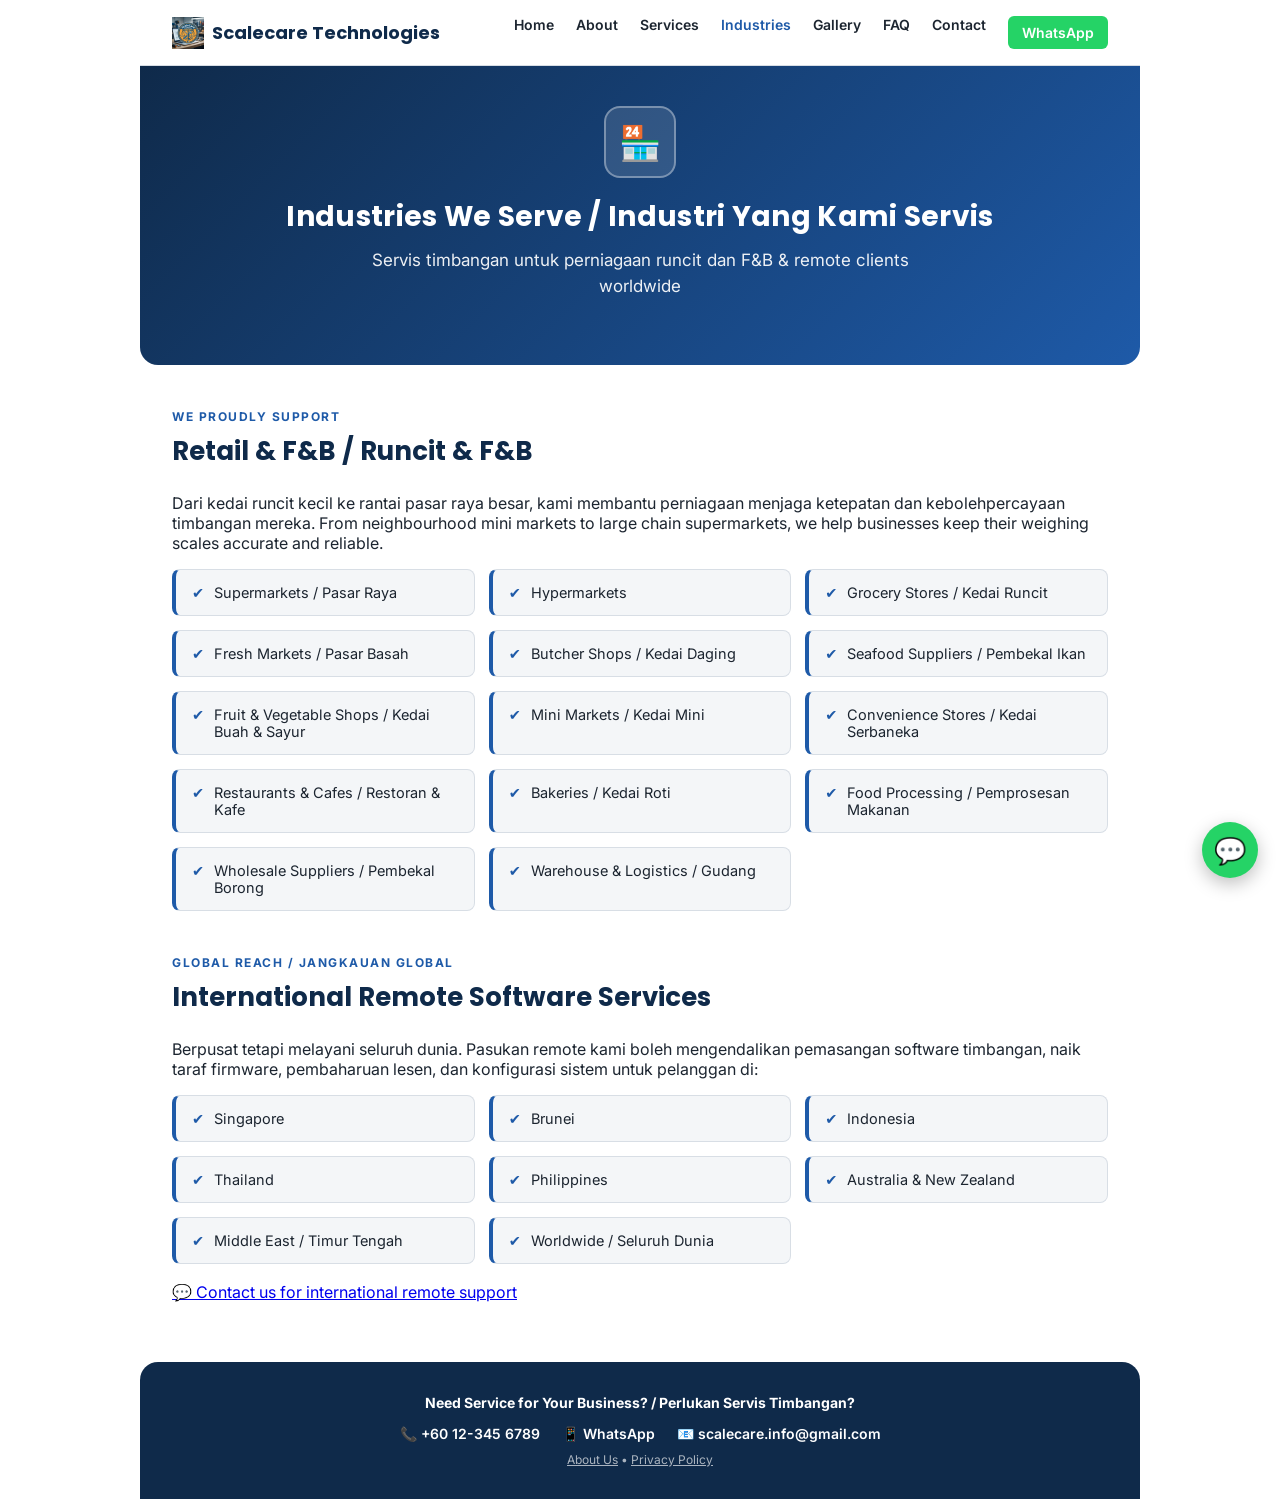
<file: industries.html>
<!DOCTYPE html>
<html lang="en">
<head>
<!-- Google tag (gtag.js) -->
<script async src="https://www.googletagmanager.com/gtag/js?id=G-SDTGR3PHH9"></script>
<script>
  window.dataLayer = window.dataLayer || [];
  function gtag(){dataLayer.push(arguments);}
  gtag('js', new Date());
  gtag('config', 'G-SDTGR3PHH9');
</script>
<meta charset="UTF-8">
<meta name="viewport" content="width=device-width, initial-scale=1.0">
<title>Industries Served | Servis Timbangan Retail &amp; F&amp;B | Scalecare Technologies</title>
<meta name="description" content="Servis timbangan untuk pasar raya, hypermarket, kedai runcit, pasar basah, kedai daging, pembekal seafood, rantai F&B, dan pemprosesan makanan. Perkhidmatan remote software untuk pelanggan antarabangsa.">
<meta property="og:title" content="Industries We Serve | Weighing Scale Service | Scalecare Technologies">
<meta property="og:description" content="Weighing scale service for supermarkets, hypermarkets, grocery stores, fresh markets, F&B chains, and food processing. Remote services worldwide.">
<meta property="og:type" content="website">
<meta property="og:url" content="https://myscalecare.thesoft.workers.dev/industries.html">
<meta property="og:image" content="https://myscalecare.thesoft.workers.dev/og-image.png">
<meta name="twitter:card" content="summary_large_image">
<link rel="canonical" href="https://myscalecare.thesoft.workers.dev/industries.html">
<link rel="stylesheet" href="styles.css">
<link rel="preconnect" href="https://fonts.googleapis.com">
<link rel="preconnect" href="https://fonts.gstatic.com" crossorigin>
<link href="https://fonts.googleapis.com/css2?family=Inter:wght@400;600;700&family=Poppins:wght@700&display=swap" rel="stylesheet">
<link rel="icon" type="image/svg+xml" href="img/logo.svg">
<link rel="apple-touch-icon" href="img/logo.svg">
<script type="application/ld+json">
{
  "@context": "https://schema.org",
  "@type": "BreadcrumbList",
  "itemListElement": [
    {"@type": "ListItem","position": 1,"name": "Home","item": "https://myscalecare.thesoft.workers.dev/"},
    {"@type": "ListItem","position": 2,"name": "Industries","item": "https://myscalecare.thesoft.workers.dev/industries.html"}
  ]
}
</script>
</head>
<body>

<nav class="sch-topnav">
  <a class="sch-brand" href="index.html"><img src="img/logo.png" alt="Scalecare Technologies" class="sch-brand-logo"> Scalecare Technologies</a>
  <div class="sch-nav-links">
    <a href="index.html">Home</a>
    <a href="about.html">About</a>
    <a href="services.html">Services</a>
    <a href="industries.html" class="active">Industries</a>
    <a href="gallery.html">Gallery</a>
    <a href="faq.html">FAQ</a>
    <a href="contact.html">Contact</a>
    <a class="sch-nav-wa" href="https://wa.me/60123456789?text=Hi%20Scalecare%20Technologies%2C%20I%27d%20like%20to%20inquire%20about%20your%20weighing%20scale%20services." target="_blank" rel="noopener noreferrer">WhatsApp</a>
  </div>
</nav>

<div class="sch-wrap">
  <div class="sch-hero" style="padding:40px 32px;">
    <div class="sch-icon">&#x1F3EA;</div>
    <h1 style="font-size:28px;">Industries We Serve / Industri Yang Kami Servis</h1>
    <p class="sch-sub">Servis timbangan untuk perniagaan runcit dan F&amp;B &amp; remote clients worldwide</p>
  </div>

  <div class="sch-section">
    <div class="sch-eyebrow">We Proudly Support</div>
    <h2>Retail &amp; F&amp;B / Runcit &amp; F&amp;B</h2>
    <p>Dari kedai runcit kecil ke rantai pasar raya besar, kami membantu perniagaan menjaga ketepatan dan kebolehpercayaan timbangan mereka. From neighbourhood mini markets to large chain supermarkets, we help businesses keep their weighing scales accurate and reliable.</p>
    <div class="sch-grid">
      <div class="sch-card"><span class="chk">&#x2714;</span> Supermarkets / Pasar Raya</div>
      <div class="sch-card"><span class="chk">&#x2714;</span> Hypermarkets</div>
      <div class="sch-card"><span class="chk">&#x2714;</span> Grocery Stores / Kedai Runcit</div>
      <div class="sch-card"><span class="chk">&#x2714;</span> Fresh Markets / Pasar Basah</div>
      <div class="sch-card"><span class="chk">&#x2714;</span> Butcher Shops / Kedai Daging</div>
      <div class="sch-card"><span class="chk">&#x2714;</span> Seafood Suppliers / Pembekal Ikan</div>
      <div class="sch-card"><span class="chk">&#x2714;</span> Fruit &amp; Vegetable Shops / Kedai Buah &amp; Sayur</div>
      <div class="sch-card"><span class="chk">&#x2714;</span> Mini Markets / Kedai Mini</div>
      <div class="sch-card"><span class="chk">&#x2714;</span> Convenience Stores / Kedai Serbaneka</div>
      <div class="sch-card"><span class="chk">&#x2714;</span> Restaurants &amp; Cafes / Restoran &amp; Kafe</div>
      <div class="sch-card"><span class="chk">&#x2714;</span> Bakeries / Kedai Roti</div>
      <div class="sch-card"><span class="chk">&#x2714;</span> Food Processing / Pemprosesan Makanan</div>
      <div class="sch-card"><span class="chk">&#x2714;</span> Wholesale Suppliers / Pembekal Borong</div>
      <div class="sch-card"><span class="chk">&#x2714;</span> Warehouse &amp; Logistics / Gudang</div>
    </div>
  </div>

  <div class="sch-section" style="padding-top:0;">
    <div class="sch-eyebrow">Global Reach / Jangkauan Global</div>
    <h2>International Remote Software Services</h2>
    <p>Berpusat tetapi melayani seluruh dunia. Pasukan remote kami boleh mengendalikan pemasangan software timbangan, naik taraf firmware, pembaharuan lesen, dan konfigurasi sistem untuk pelanggan di:</p>
    <div class="sch-grid">
      <div class="sch-card"><span class="chk">&#x2714;</span> Singapore</div>
      <div class="sch-card"><span class="chk">&#x2714;</span> Brunei</div>
      <div class="sch-card"><span class="chk">&#x2714;</span> Indonesia</div>
      <div class="sch-card"><span class="chk">&#x2714;</span> Thailand</div>
      <div class="sch-card"><span class="chk">&#x2714;</span> Philippines</div>
      <div class="sch-card"><span class="chk">&#x2714;</span> Australia &amp; New Zealand</div>
      <div class="sch-card"><span class="chk">&#x2714;</span> Middle East / Timur Tengah</div>
      <div class="sch-card"><span class="chk">&#x2714;</span> Worldwide / Seluruh Dunia</div>
    </div>
    <p style="margin-top:18px;"><a href="https://wa.me/60123456789?text=Hi%20Scalecare%2C%20I%20need%20remote%20support%20internationally." target="_blank" rel="noopener noreferrer">&#x1F4AC; Contact us for international remote support</a></p>
  </div>

  <div class="sch-footer">
    <strong>Need Service for Your Business? / Perlukan Servis Timbangan?</strong>
    <div class="sch-contact-row">
      <a href="tel:+60123456789">&#x1F4DE; +60 12-345 6789</a>
      <a href="https://wa.me/60123456789?text=Hi%20Scalecare%20Technologies%2C%20I%27d%20like%20to%20inquire%20about%20your%20weighing%20scale%20services." target="_blank" rel="noopener noreferrer">&#x1F4F1; WhatsApp</a>
      <a href="mailto:scalecare.info@gmail.com">&#x1F4E7; scalecare.info@gmail.com</a>
    </div>
    <div class="sch-fine">
      <a href="about.html" style="color:#fff;text-decoration:underline;">About Us</a> &bull;
      <a href="privacy.html" style="color:#fff;text-decoration:underline;">Privacy Policy</a>
    </div>
  </div>
</div>
<a class="sch-wa-float" href="https://wa.me/60123456789?text=Hi%20Scalecare%20Technologies%2C%20I%27d%20like%20to%20inquire%20about%20your%20weighing%20scale%20services." target="_blank" rel="noopener noreferrer" title="Chat on WhatsApp">&#x1F4AC;</a>
</body>
</html>
</file>
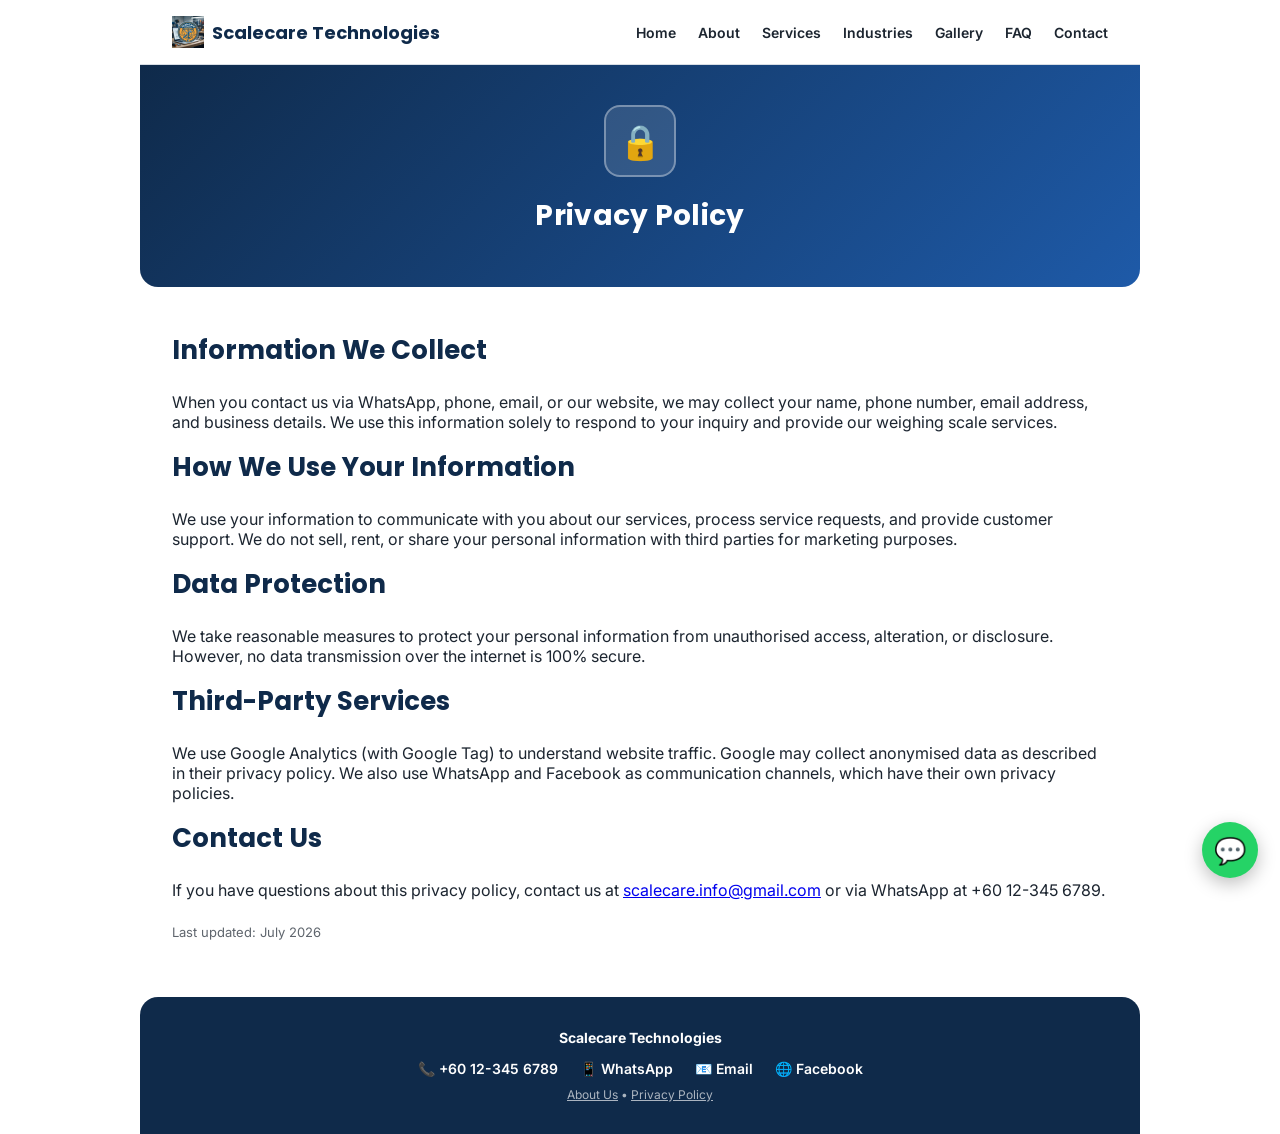
<file: privacy.html>
<!DOCTYPE html>
<html lang="en">
<head>
<!-- Google tag (gtag.js) -->
<script async src="https://www.googletagmanager.com/gtag/js?id=G-SDTGR3PHH9"></script>
<script>
  window.dataLayer = window.dataLayer || [];
  function gtag(){dataLayer.push(arguments);}
  gtag('js', new Date());
  gtag('config', 'G-SDTGR3PHH9');
</script>
<meta charset="UTF-8">
<meta name="viewport" content="width=device-width, initial-scale=1.0">
<title>Privacy Policy | Scalecare Technologies</title>
<meta name="description" content="Privacy policy for Scalecare Technologies weighing scale services. How we collect, use, and protect your personal information.">
<meta property="og:title" content="Privacy Policy | Scalecare Technologies">
<meta property="og:description" content="Privacy policy for Scalecare Technologies weighing scale services.">
<meta property="og:type" content="website">
<meta property="og:url" content="https://myscalecare.thesoft.workers.dev/privacy.html">
<meta property="og:image" content="https://myscalecare.thesoft.workers.dev/og-image.png">
<meta name="twitter:card" content="summary_large_image">
<link rel="canonical" href="https://myscalecare.thesoft.workers.dev/privacy.html">
<link rel="stylesheet" href="styles.css">
<link rel="preconnect" href="https://fonts.googleapis.com">
<link rel="preconnect" href="https://fonts.gstatic.com" crossorigin>
<link href="https://fonts.googleapis.com/css2?family=Inter:wght@400;600;700&family=Poppins:wght@700&display=swap" rel="stylesheet">
<link rel="icon" type="image/svg+xml" href="img/logo.svg">
<link rel="apple-touch-icon" href="img/logo.svg">
<script type="application/ld+json">
{
  "@context": "https://schema.org",
  "@type": "BreadcrumbList",
  "itemListElement": [
    {"@type": "ListItem","position": 1,"name": "Home","item": "https://myscalecare.thesoft.workers.dev/"},
    {"@type": "ListItem","position": 2,"name": "Privacy Policy","item": "https://myscalecare.thesoft.workers.dev/privacy.html"}
  ]
}
</script>
</head>
<body>

<nav class="sch-topnav">
  <a class="sch-brand" href="index.html"><img src="img/logo.png" alt="Scalecare Technologies" class="sch-brand-logo"> Scalecare Technologies</a>
  <div class="sch-nav-links">
    <a href="index.html">Home</a>
    <a href="about.html">About</a>
    <a href="services.html">Services</a>
    <a href="industries.html">Industries</a>
    <a href="gallery.html">Gallery</a>
    <a href="faq.html">FAQ</a>
    <a href="contact.html">Contact</a>
  </div>
</nav>

<div class="sch-wrap">
  <div class="sch-hero" style="padding:40px 32px;">
    <div class="sch-icon">&#x1F512;</div>
    <h1 style="font-size:28px;">Privacy Policy</h1>
  </div>

  <div class="sch-section">
    <h2>Information We Collect</h2>
    <p>When you contact us via WhatsApp, phone, email, or our website, we may collect your name, phone number, email address, and business details. We use this information solely to respond to your inquiry and provide our weighing scale services.</p>

    <h2>How We Use Your Information</h2>
    <p>We use your information to communicate with you about our services, process service requests, and provide customer support. We do not sell, rent, or share your personal information with third parties for marketing purposes.</p>

    <h2>Data Protection</h2>
    <p>We take reasonable measures to protect your personal information from unauthorised access, alteration, or disclosure. However, no data transmission over the internet is 100% secure.</p>

    <h2>Third-Party Services</h2>
    <p>We use Google Analytics (with Google Tag) to understand website traffic. Google may collect anonymised data as described in their privacy policy. We also use WhatsApp and Facebook as communication channels, which have their own privacy policies.</p>

    <h2>Contact Us</h2>
    <p>If you have questions about this privacy policy, contact us at <a href="mailto:scalecare.info@gmail.com">scalecare.info@gmail.com</a> or via WhatsApp at +60 12-345 6789.</p>

    <p style="margin-top:24px;font-size:13px;opacity:.7;">Last updated: July 2026</p>
  </div>

  <div class="sch-footer">
    <strong>Scalecare Technologies</strong>
    <div class="sch-contact-row">
      <a href="tel:+60123456789">&#x1F4DE; +60 12-345 6789</a>
      <a href="https://wa.me/60123456789?text=Hi%20Scalecare%20Technologies%2C%20I%27d%20like%20to%20inquire%20about%20your%20weighing%20scale%20services." target="_blank" rel="noopener noreferrer">&#x1F4F1; WhatsApp</a>
      <a href="mailto:scalecare.info@gmail.com">&#x1F4E7; Email</a>
      <a href="https://www.facebook.com/scalecarehub" target="_blank" rel="noopener noreferrer">&#x1F310; Facebook</a>
    </div>
    <div class="sch-fine">
      <a href="about.html" style="color:#fff;text-decoration:underline;">About Us</a> &bull;
      <a href="privacy.html" style="color:#fff;text-decoration:underline;">Privacy Policy</a>
    </div>
  </div>
</div>
<a class="sch-wa-float" href="https://wa.me/60123456789?text=Hi%20Scalecare%20Technologies%2C%20I%27d%20like%20to%20inquire%20about%20your%20weighing%20scale%20services." target="_blank" rel="noopener noreferrer" title="Chat on WhatsApp">&#x1F4AC;</a>
</body>
</html>
</file>
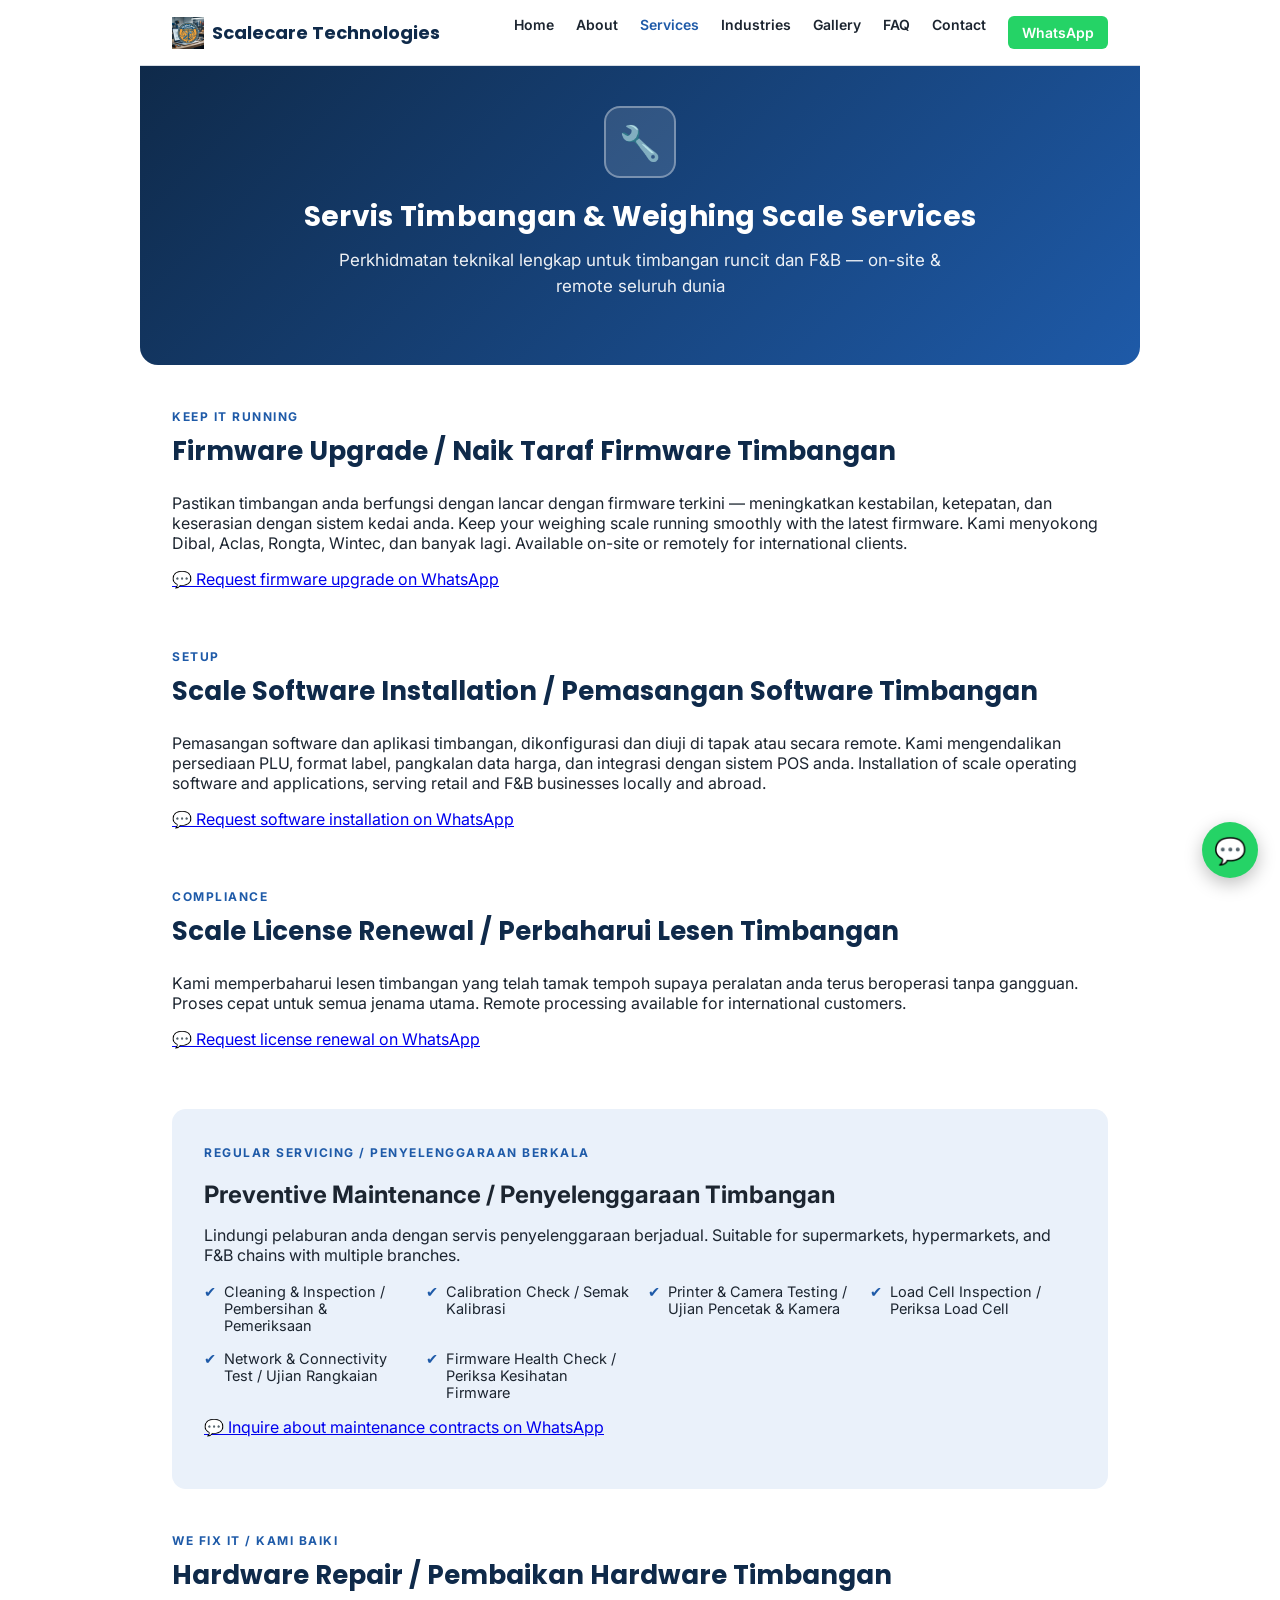
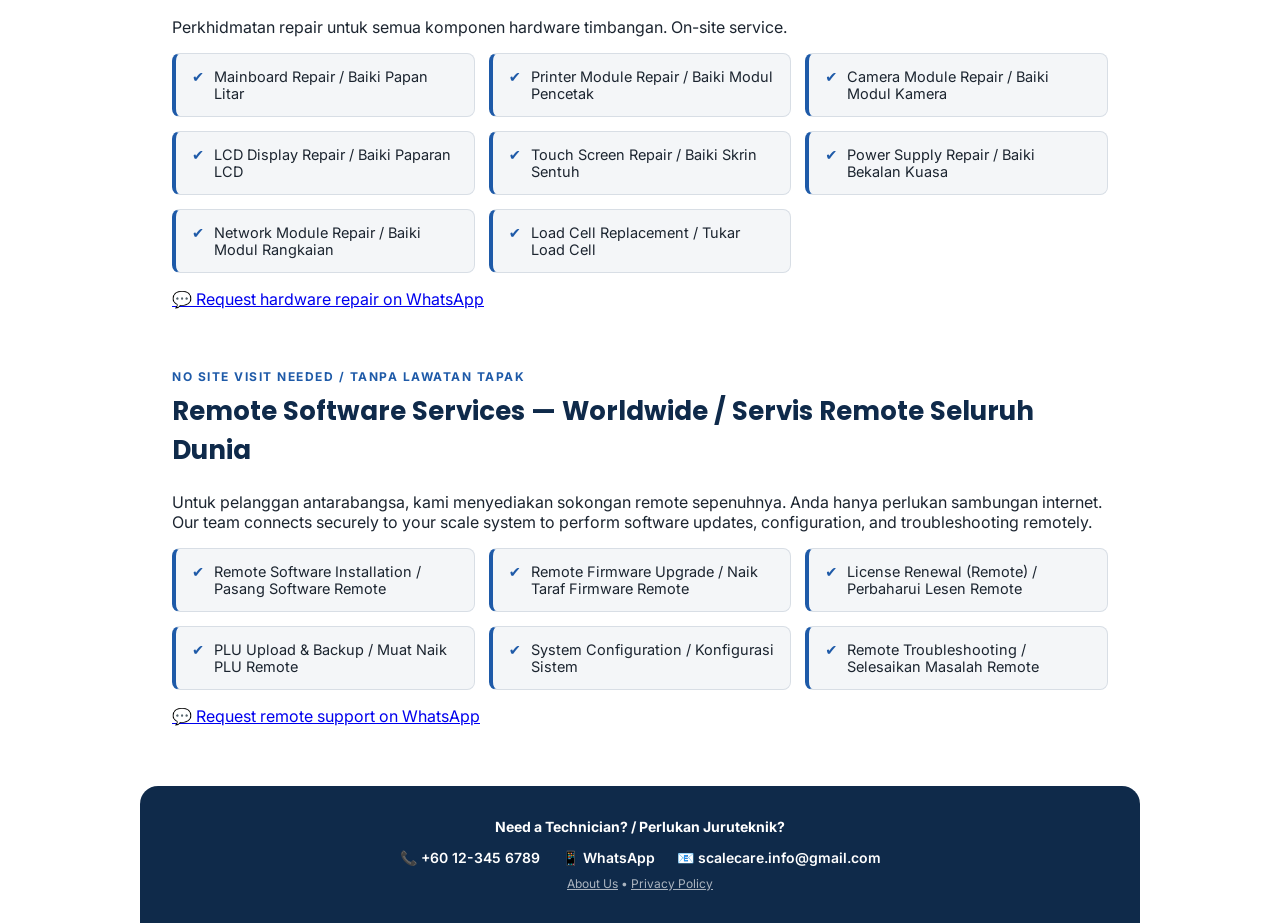
<file: services.html>
<!DOCTYPE html>
<html lang="en">
<head>
<!-- Google tag (gtag.js) -->
<script async src="https://www.googletagmanager.com/gtag/js?id=G-SDTGR3PHH9"></script>
<script>
  window.dataLayer = window.dataLayer || [];
  function gtag(){dataLayer.push(arguments);}
  gtag('js', new Date());
  gtag('config', 'G-SDTGR3PHH9');
</script>
<meta charset="UTF-8">
<meta name="viewport" content="width=device-width, initial-scale=1.0">
<title>Servis Timbangan | Weighing Scale Services | Scalecare Technologies</title>
<meta name="description" content="Servis timbangan untuk perniagaan runcit dan F&B: upgrade firmware, pasang software, perbaharui lesen, penyelenggaraan berkala, repair hardware &amp; sokongan jarak jauh. On-site. Remote services worldwide.">
<meta property="og:title" content="Weighing Scale Services | Scalecare Technologies">
<meta property="og:description" content="Complete weighing scale services: firmware upgrade, software installation, license renewal, preventive maintenance, hardware repair &amp; remote support.">
<meta property="og:type" content="website">
<meta property="og:url" content="https://myscalecare.thesoft.workers.dev/services.html">
<meta property="og:image" content="https://myscalecare.thesoft.workers.dev/og-image.png">
<meta name="twitter:card" content="summary_large_image">
<link rel="canonical" href="https://myscalecare.thesoft.workers.dev/services.html">
<link rel="stylesheet" href="styles.css">
<link rel="preconnect" href="https://fonts.googleapis.com">
<link rel="preconnect" href="https://fonts.gstatic.com" crossorigin>
<link href="https://fonts.googleapis.com/css2?family=Inter:wght@400;600;700&family=Poppins:wght@700&display=swap" rel="stylesheet">
<link rel="icon" type="image/svg+xml" href="img/logo.svg">
<link rel="apple-touch-icon" href="img/logo.svg">
<script type="application/ld+json">
{
  "@context": "https://schema.org",
  "@graph": [
    {
      "@type": "BreadcrumbList",
      "itemListElement": [
        {"@type": "ListItem","position": 1,"name": "Home","item": "https://myscalecare.thesoft.workers.dev/"},
        {"@type": "ListItem","position": 2,"name": "Services","item": "https://myscalecare.thesoft.workers.dev/services.html"}
      ]
    },
    {
      "@type": "ItemList",
      "name": "Weighing Scale Services by Scalecare Technologies",
      "itemListElement": [
        {"@type": "Service","position": 1,"name": "Firmware Upgrade / Naik Taraf Firmware","provider": {"@type": "Organization","name": "Scalecare Technologies"},"areaServed": ["MY","SG","BN","ID","TH"]},
        {"@type": "Service","position": 2,"name": "Scale Software Installation / Pemasangan Software","provider": {"@type": "Organization","name": "Scalecare Technologies"},"areaServed": ["MY","SG","BN","ID","TH"]},
        {"@type": "Service","position": 3,"name": "Scale License Renewal / Perbaharui Lesen","provider": {"@type": "Organization","name": "Scalecare Technologies"},"areaServed": ["MY","SG","BN","ID","TH"]},
        {"@type": "Service","position": 4,"name": "Preventive Maintenance / Penyelenggaraan Berkala","provider": {"@type": "Organization","name": "Scalecare Technologies"},"areaServed": ["MY","SG","BN","ID","TH"]},
        {"@type": "Service","position": 5,"name": "Hardware Repair / Pembaikan Hardware","provider": {"@type": "Organization","name": "Scalecare Technologies"},"areaServed": ["MY","SG","BN","ID","TH"]},
        {"@type": "Service","position": 6,"name": "Remote Software Services Worldwide","provider": {"@type": "Organization","name": "Scalecare Technologies"},"areaServed": "Worldwide"}
      ]
    }
  ]
}
</script>
</head>
<body>

<nav class="sch-topnav">
  <a class="sch-brand" href="index.html"><img src="img/logo.png" alt="Scalecare Technologies" class="sch-brand-logo"> Scalecare Technologies</a>
  <div class="sch-nav-links">
    <a href="index.html">Home</a>
    <a href="about.html">About</a>
    <a href="services.html" class="active">Services</a>
    <a href="industries.html">Industries</a>
    <a href="gallery.html">Gallery</a>
    <a href="faq.html">FAQ</a>
    <a href="contact.html">Contact</a>
    <a class="sch-nav-wa" href="https://wa.me/60123456789?text=Hi%20Scalecare%20Technologies%2C%20I%27d%20like%20to%20inquire%20about%20your%20weighing%20scale%20services." target="_blank" rel="noopener noreferrer">WhatsApp</a>
  </div>
</nav>

<div class="sch-wrap">
  <div class="sch-hero" style="padding:40px 32px;">
    <div class="sch-icon">&#x1F527;</div>
    <h1 style="font-size:28px;">Servis Timbangan &amp; Weighing Scale Services</h1>
    <p class="sch-sub">Perkhidmatan teknikal lengkap untuk timbangan runcit dan F&amp;B &mdash; on-site &amp; remote seluruh dunia</p>
  </div>

  <div class="sch-section">
    <div class="sch-eyebrow">Keep It Running</div>
    <h2>Firmware Upgrade / Naik Taraf Firmware Timbangan</h2>
    <p>Pastikan timbangan anda berfungsi dengan lancar dengan firmware terkini &mdash; meningkatkan kestabilan, ketepatan, dan keserasian dengan sistem kedai anda. Keep your weighing scale running smoothly with the latest firmware. Kami menyokong Dibal, Aclas, Rongta, Wintec, dan banyak lagi. Available on-site or remotely for international clients.</p>
    <p><a href="https://wa.me/60123456789?text=Hi%20Scalecare%2C%20I%20need%20a%20firmware%20upgrade%20for%20my%20weighing%20scale." target="_blank" rel="noopener noreferrer">&#x1F4AC; Request firmware upgrade on WhatsApp</a></p>
  </div>

  <div class="sch-section" style="padding-top:0;">
    <div class="sch-eyebrow">Setup</div>
    <h2>Scale Software Installation / Pemasangan Software Timbangan</h2>
    <p>Pemasangan software dan aplikasi timbangan, dikonfigurasi dan diuji di tapak atau secara remote. Kami mengendalikan persediaan PLU, format label, pangkalan data harga, dan integrasi dengan sistem POS anda. Installation of scale operating software and applications, serving retail and F&amp;B businesses locally and abroad.</p>
    <p><a href="https://wa.me/60123456789?text=Hi%20Scalecare%2C%20I%20need%20software%20installation%20for%20my%20weighing%20scale." target="_blank" rel="noopener noreferrer">&#x1F4AC; Request software installation on WhatsApp</a></p>
  </div>

  <div class="sch-section" style="padding-top:0;">
    <div class="sch-eyebrow">Compliance</div>
    <h2>Scale License Renewal / Perbaharui Lesen Timbangan</h2>
    <p>Kami memperbaharui lesen timbangan yang telah tamak tempoh supaya peralatan anda terus beroperasi tanpa gangguan. Proses cepat untuk semua jenama utama. Remote processing available for international customers.</p>
    <p><a href="https://wa.me/60123456789?text=Hi%20Scalecare%2C%20I%20need%20to%20renew%20my%20weighing%20scale%20license." target="_blank" rel="noopener noreferrer">&#x1F4AC; Request license renewal on WhatsApp</a></p>
  </div>

  <div class="sch-why" style="margin-top:0;">
    <div class="sch-eyebrow">Regular Servicing / Penyelenggaraan Berkala</div>
    <h2 style="margin-bottom:0;">Preventive Maintenance / Penyelenggaraan Timbangan</h2>
    <p style="margin-bottom:16px;">Lindungi pelaburan anda dengan servis penyelenggaraan berjadual. Suitable for supermarkets, hypermarkets, and F&amp;B chains with multiple branches.</p>
    <div class="sch-why-grid">
      <div class="sch-why-item"><span>&#x2714;</span> Cleaning &amp; Inspection / Pembersihan &amp; Pemeriksaan</div>
      <div class="sch-why-item"><span>&#x2714;</span> Calibration Check / Semak Kalibrasi</div>
      <div class="sch-why-item"><span>&#x2714;</span> Printer &amp; Camera Testing / Ujian Pencetak &amp; Kamera</div>
      <div class="sch-why-item"><span>&#x2714;</span> Load Cell Inspection / Periksa Load Cell</div>
      <div class="sch-why-item"><span>&#x2714;</span> Network &amp; Connectivity Test / Ujian Rangkaian</div>
      <div class="sch-why-item"><span>&#x2714;</span> Firmware Health Check / Periksa Kesihatan Firmware</div>
    </div>
    <p style="margin-top:16px;"><a href="https://wa.me/60123456789?text=Hi%20Scalecare%2C%20I%27m%20interested%20in%20a%20preventive%20maintenance%20contract." target="_blank" rel="noopener noreferrer">&#x1F4AC; Inquire about maintenance contracts on WhatsApp</a></p>
  </div>

  <div class="sch-section" style="padding-top:0;">
    <div class="sch-eyebrow">We Fix It / Kami Baiki</div>
    <h2>Hardware Repair / Pembaikan Hardware Timbangan</h2>
    <p>Perkhidmatan repair untuk semua komponen hardware timbangan. On-site service.</p>
    <div class="sch-grid">
      <div class="sch-card"><span class="chk">&#x2714;</span> Mainboard Repair / Baiki Papan Litar</div>
      <div class="sch-card"><span class="chk">&#x2714;</span> Printer Module Repair / Baiki Modul Pencetak</div>
      <div class="sch-card"><span class="chk">&#x2714;</span> Camera Module Repair / Baiki Modul Kamera</div>
      <div class="sch-card"><span class="chk">&#x2714;</span> LCD Display Repair / Baiki Paparan LCD</div>
      <div class="sch-card"><span class="chk">&#x2714;</span> Touch Screen Repair / Baiki Skrin Sentuh</div>
      <div class="sch-card"><span class="chk">&#x2714;</span> Power Supply Repair / Baiki Bekalan Kuasa</div>
      <div class="sch-card"><span class="chk">&#x2714;</span> Network Module Repair / Baiki Modul Rangkaian</div>
      <div class="sch-card"><span class="chk">&#x2714;</span> Load Cell Replacement / Tukar Load Cell</div>
    </div>
    <p style="margin-top:16px;"><a href="https://wa.me/60123456789?text=Hi%20Scalecare%2C%20I%20need%20a%20hardware%20repair%20for%20my%20weighing%20scale." target="_blank" rel="noopener noreferrer">&#x1F4AC; Request hardware repair on WhatsApp</a></p>
  </div>

  <div class="sch-section" style="padding-top:0;">
    <div class="sch-eyebrow">No Site Visit Needed / Tanpa Lawatan Tapak</div>
    <h2>Remote Software Services &mdash; Worldwide / Servis Remote Seluruh Dunia</h2>
    <p>Untuk pelanggan antarabangsa, kami menyediakan sokongan remote sepenuhnya. Anda hanya perlukan sambungan internet. Our team connects securely to your scale system to perform software updates, configuration, and troubleshooting remotely.</p>
    <div class="sch-grid">
      <div class="sch-card"><span class="chk">&#x2714;</span> Remote Software Installation / Pasang Software Remote</div>
      <div class="sch-card"><span class="chk">&#x2714;</span> Remote Firmware Upgrade / Naik Taraf Firmware Remote</div>
      <div class="sch-card"><span class="chk">&#x2714;</span> License Renewal (Remote) / Perbaharui Lesen Remote</div>
      <div class="sch-card"><span class="chk">&#x2714;</span> PLU Upload &amp; Backup / Muat Naik PLU Remote</div>
      <div class="sch-card"><span class="chk">&#x2714;</span> System Configuration / Konfigurasi Sistem</div>
      <div class="sch-card"><span class="chk">&#x2714;</span> Remote Troubleshooting / Selesaikan Masalah Remote</div>
    </div>
    <p style="margin-top:16px;"><a href="https://wa.me/60123456789?text=Hi%20Scalecare%2C%20I%20need%20remote%20support%20for%20my%20weighing%20scale%20software." target="_blank" rel="noopener noreferrer">&#x1F4AC; Request remote support on WhatsApp</a></p>
  </div>

  <div class="sch-footer">
    <strong>Need a Technician? / Perlukan Juruteknik?</strong>
    <div class="sch-contact-row">
      <a href="tel:+60123456789">&#x1F4DE; +60 12-345 6789</a>
      <a href="https://wa.me/60123456789?text=Hi%20Scalecare%20Technologies%2C%20I%27d%20like%20to%20inquire%20about%20your%20weighing%20scale%20services." target="_blank" rel="noopener noreferrer">&#x1F4F1; WhatsApp</a>
      <a href="mailto:scalecare.info@gmail.com">&#x1F4E7; scalecare.info@gmail.com</a>
    </div>
    <div class="sch-fine">
      <a href="about.html" style="color:#fff;text-decoration:underline;">About Us</a> &bull;
      <a href="privacy.html" style="color:#fff;text-decoration:underline;">Privacy Policy</a>
    </div>
  </div>
</div>
<a class="sch-wa-float" href="https://wa.me/60123456789?text=Hi%20Scalecare%20Technologies%2C%20I%27d%20like%20to%20inquire%20about%20your%20weighing%20scale%20services." target="_blank" rel="noopener noreferrer" title="Chat on WhatsApp">&#x1F4AC;</a>
</body>
</html>
</file>
<file: styles.css>
:root{
  --sch-navy:#0F2A4A;
  --sch-blue:#1E5AA8;
  --sch-blue-light:#EAF1FA;
  --sch-gray:#F4F6F8;
  --sch-gray-line:#D8DEE5;
  --sch-text:#1C2530;
  --sch-whatsapp:#25D366;
}
*{ box-sizing:border-box; }
body{
  margin:0;
  font-family:'Inter',system-ui,-apple-system,Segoe UI,Roboto,Arial,sans-serif;
  color:var(--sch-text);
  background:#fff;
}
img{ max-width:100%; display:block; }

/* ---- Top nav ---- */
.sch-topnav{
  display:flex;
  align-items:center;
  justify-content:space-between;
  padding:16px 32px;
  border-bottom:1px solid var(--sch-gray-line);
  max-width:1000px;
  margin:0 auto;
}
.sch-brand{
  font-family:'Poppins',system-ui,sans-serif;
  font-weight:700;
  font-size:18px;
  color:var(--sch-navy);
  text-decoration:none;
  display:flex;
  align-items:center;
  gap:8px;
}
.sch-brand-logo{ height:32px; width:auto; }
.sch-hero-logo{ height:48px; width:auto; }
.sch-nav-links{
  display:flex;
  gap:22px;
  flex-wrap:wrap;
}
.sch-nav-links a{
  color:var(--sch-text);
  text-decoration:none;
  font-size:14px;
  font-weight:600;
}
.sch-nav-links a.active,
.sch-nav-links a:hover{ color:var(--sch-blue); }
.sch-nav-wa{
  background:var(--sch-whatsapp);
  color:#fff !important;
  padding:8px 14px;
  border-radius:6px;
}

.sch-wrap{
  max-width:1000px;
  margin:0 auto;
  position:relative;
}

.sch-hero{
  background:linear-gradient(135deg, var(--sch-navy) 0%, var(--sch-blue) 100%);
  color:#fff;
  padding:56px 32px 64px;
  text-align:center;
  border-radius:0 0 18px 18px;
}
.sch-hero .sch-icon{
  width:72px;height:72px;margin:0 auto 18px;
  background:rgba(255,255,255,.12);
  border:2px solid rgba(255,255,255,.35);
  border-radius:16px;
  display:flex;align-items:center;justify-content:center;
  font-size:34px;
}
.sch-hero h1{
  font-family:'Poppins',system-ui,sans-serif;
  font-size:34px;
  font-weight:700;
  margin:0 0 10px;
  letter-spacing:.3px;
}
.sch-hero p.sch-sub{
  font-size:17px;
  max-width:620px;
  margin:0 auto 26px;
  opacity:.92;
  line-height:1.5;
}
.sch-hero p.sch-lead{
  font-size:14px;
  max-width:680px;
  margin:0 auto;
  opacity:.85;
  line-height:1.6;
}
.sch-cta-row{
  margin-top:26px;
  display:flex;
  gap:14px;
  justify-content:center;
  flex-wrap:wrap;
}
.sch-btn{
  display:inline-flex;
  align-items:center;
  gap:8px;
  padding:12px 22px;
  border-radius:8px;
  font-weight:600;
  font-size:14px;
  text-decoration:none;
  border:2px solid transparent;
}
.sch-btn-primary{ background:var(--sch-whatsapp); color:#fff; }
.sch-btn-outline{ background:transparent; color:#fff; border-color:rgba(255,255,255,.6); }

.sch-section{ padding:44px 32px; }
.sch-eyebrow{
  text-transform:uppercase;
  letter-spacing:1.5px;
  font-size:12px;
  font-weight:700;
  color:var(--sch-blue);
  margin:0 0 8px;
}
.sch-section h2{
  font-family:'Poppins',system-ui,sans-serif;
  font-size:26px;
  margin:0 0 22px;
  color:var(--sch-navy);
}
.sch-grid{
  display:grid;
  grid-template-columns:repeat(auto-fit,minmax(230px,1fr));
  gap:14px;
}
.sch-card{
  background:var(--sch-gray);
  border:1px solid var(--sch-gray-line);
  border-left:4px solid var(--sch-blue);
  border-radius:8px;
  padding:14px 16px;
  font-size:14.5px;
  display:flex;
  align-items:flex-start;
  gap:10px;
}
.sch-card .chk{ color:var(--sch-blue); font-weight:700; }

.sch-why{
  background:var(--sch-blue-light);
  border-radius:14px;
  padding:36px 32px;
  margin:0 32px 44px;
}
.sch-why-grid{
  display:grid;
  grid-template-columns:repeat(auto-fit,minmax(200px,1fr));
  gap:16px;
  margin-top:18px;
}
.sch-why-item{ font-size:14.5px; display:flex; gap:8px; }
.sch-why-item span{ color:var(--sch-blue); font-weight:700; }

.sch-brands{
  display:flex;
  flex-wrap:wrap;
  gap:10px;
  margin-top:14px;
}
.sch-pill{
  background:#fff;
  border:1px solid var(--sch-gray-line);
  color:var(--sch-navy);
  font-size:13px;
  font-weight:600;
  padding:8px 14px;
  border-radius:20px;
}

.sch-coverage{
  columns:3;
  column-gap:22px;
  font-size:14.5px;
  line-height:2;
}
@media(max-width:600px){ .sch-coverage{ columns:2; } .sch-topnav{ flex-direction:column; gap:12px; } }

.sch-footer{
  background:var(--sch-navy);
  color:#fff;
  padding:32px;
  border-radius:18px 18px 0 0;
  text-align:center;
  font-size:14px;
}
.sch-footer .sch-contact-row{
  display:flex;
  gap:22px;
  justify-content:center;
  flex-wrap:wrap;
  margin:14px 0 6px;
  font-weight:600;
}
.sch-footer a{ color:#fff; text-decoration:none; }
.sch-footer .sch-fine{ opacity:.65; font-size:12px; margin-top:10px; }

.sch-wa-float{
  position:fixed;
  bottom:22px;
  right:22px;
  background:var(--sch-whatsapp);
  color:#fff;
  width:56px;height:56px;
  border-radius:50%;
  display:flex;align-items:center;justify-content:center;
  font-size:26px;
  text-decoration:none;
  box-shadow:0 6px 18px rgba(0,0,0,.25);
  z-index:999;
}

/* ---- FAQ page ---- */
.sch-faq-item{ border-bottom:1px solid var(--sch-gray-line); padding:16px 0; }
.sch-faq-item:first-child{ border-top:1px solid var(--sch-gray-line); }
.sch-faq-q{ font-weight:700; color:var(--sch-navy); font-size:15.5px; margin-bottom:6px; }
.sch-faq-a{ font-size:14.5px; color:var(--sch-text); opacity:.9; }

/* ---- Contact page ---- */
.sch-contact-grid{
  display:grid;
  grid-template-columns:repeat(auto-fit,minmax(220px,1fr));
  gap:16px;
  margin-top:18px;
}
.sch-contact-card{
  background:var(--sch-blue-light);
  border-radius:10px;
  padding:20px;
  text-align:center;
  text-decoration:none;
  color:var(--sch-navy);
  font-weight:700;
  font-size:15px;
}
.sch-contact-card .ic{ font-size:26px; display:block; margin-bottom:8px; }
.sch-hours{
  background:var(--sch-navy);
  color:#fff;
  border-radius:12px;
  padding:24px 28px;
  margin:0 32px 44px;
}
.sch-hours .badge{
  display:inline-block;
  background:var(--sch-whatsapp);
  color:#fff;
  font-size:12px;
  font-weight:700;
  padding:4px 10px;
  border-radius:20px;
  margin-top:10px;
}
</file>
